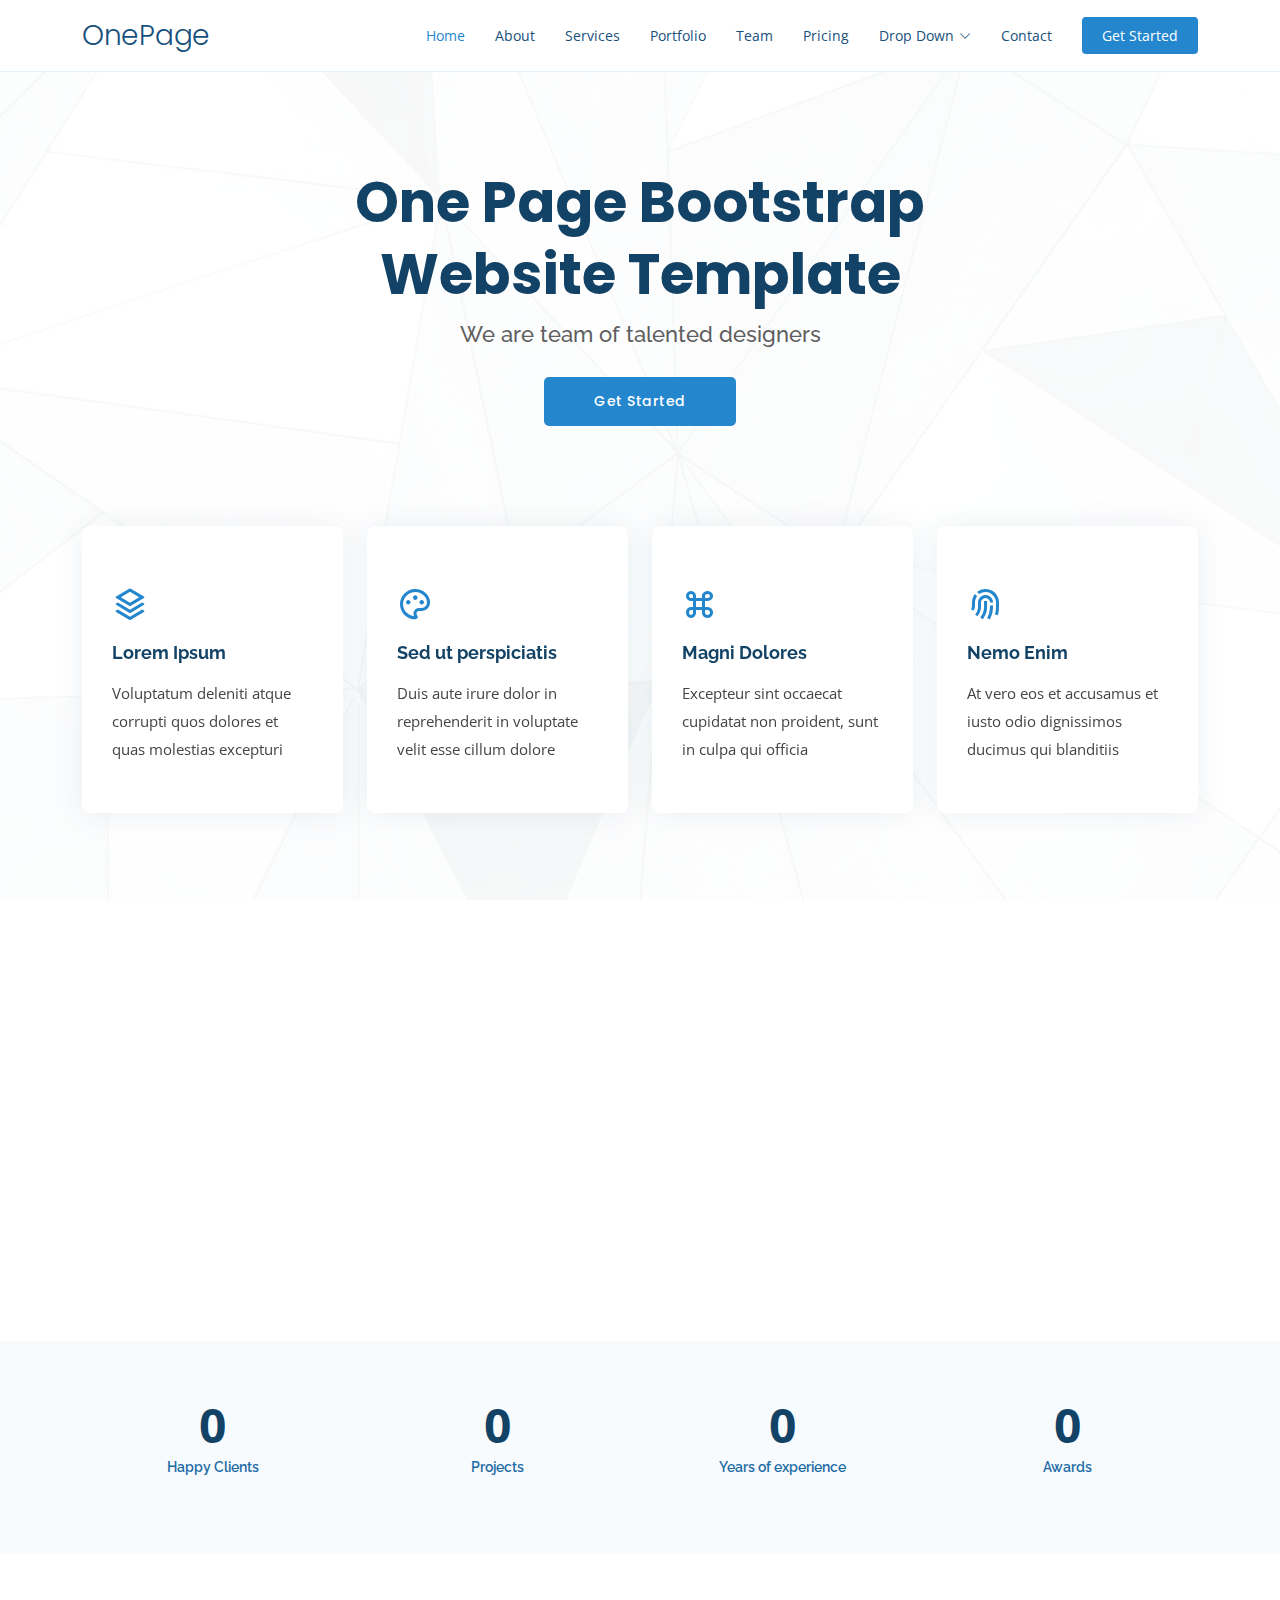
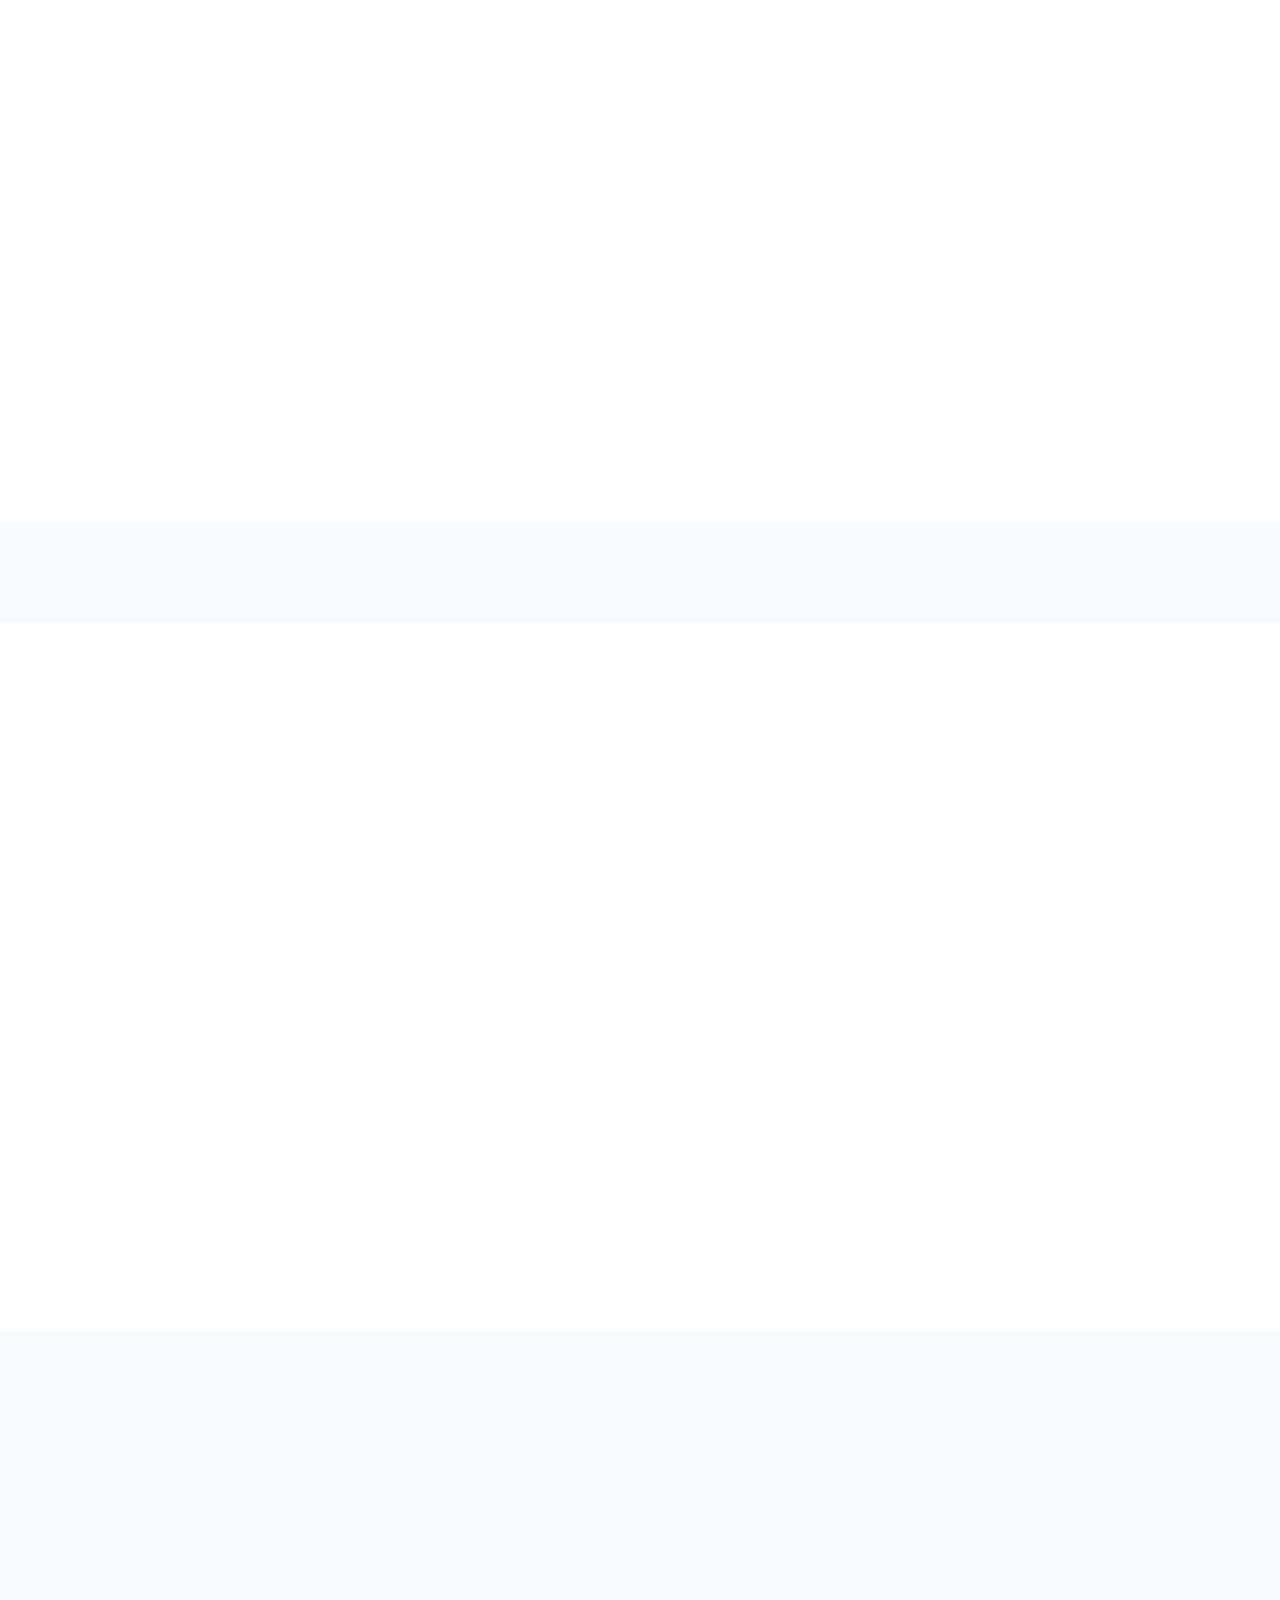
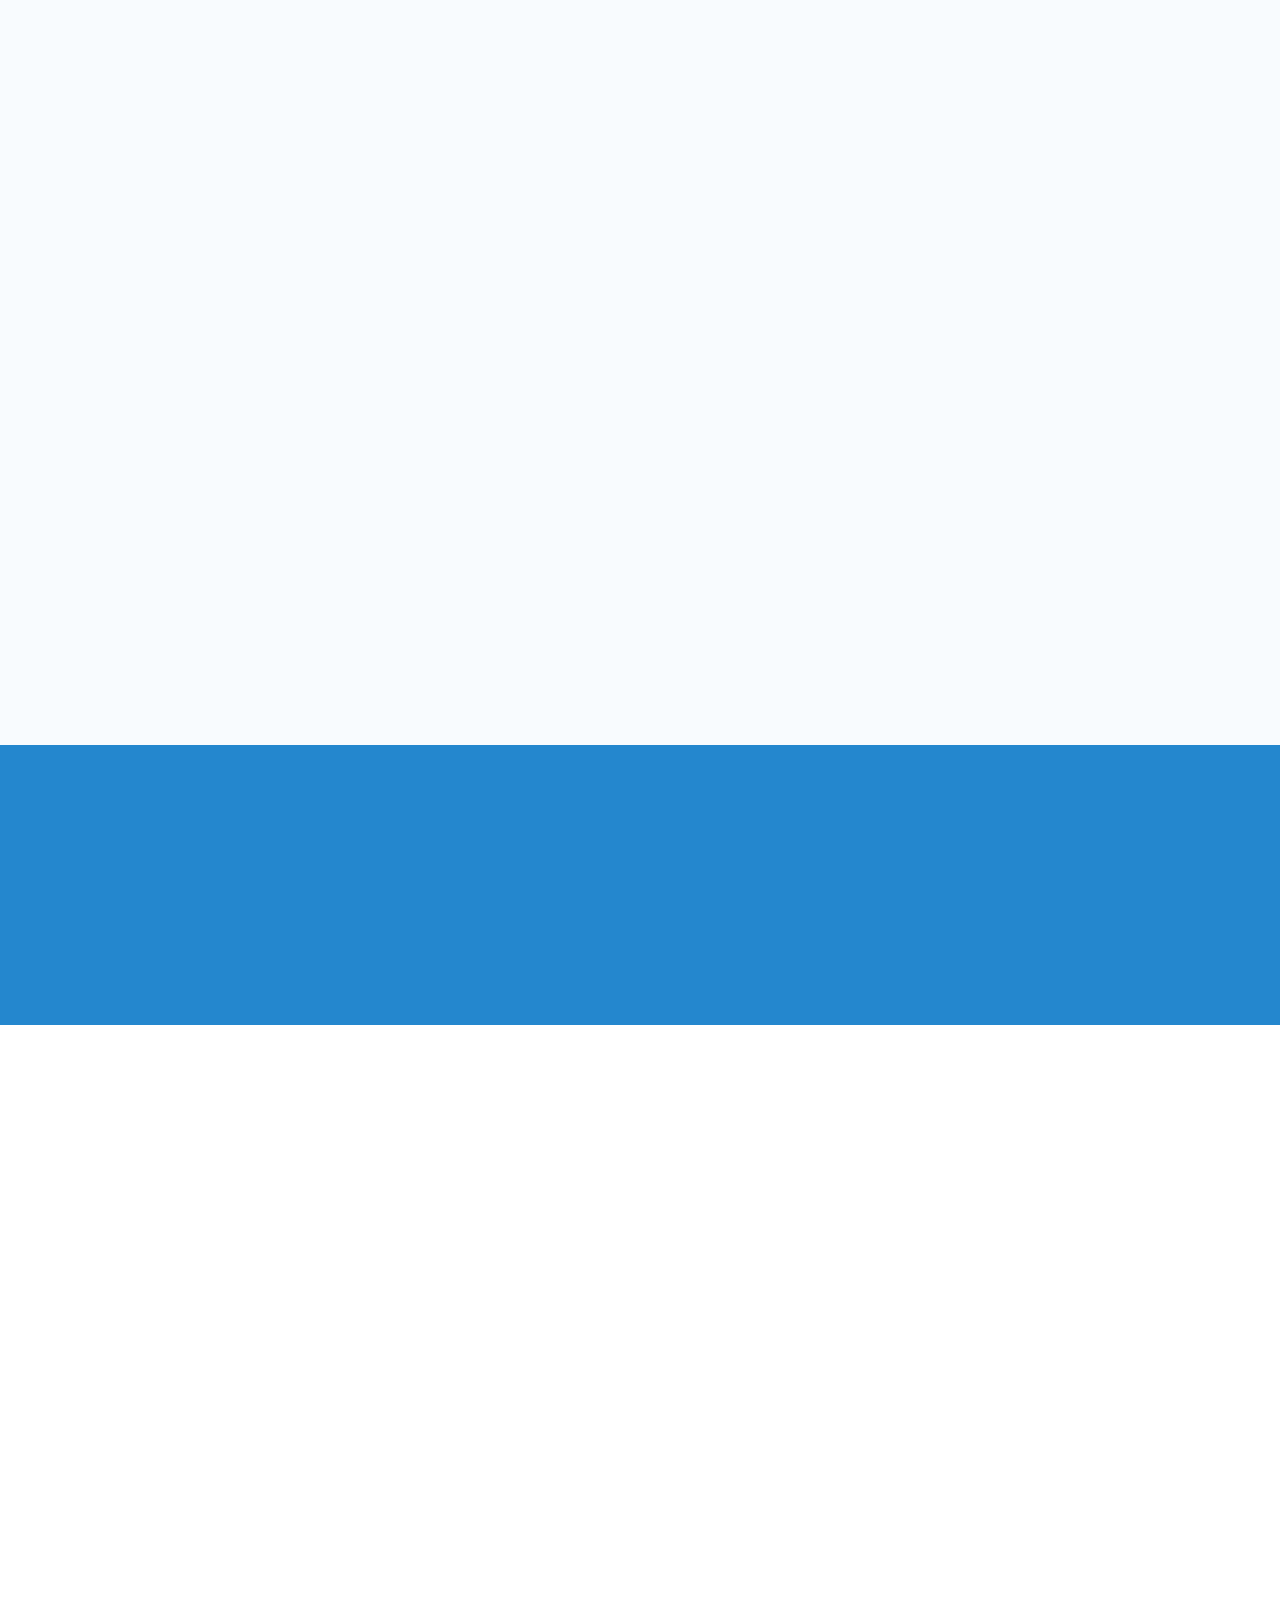
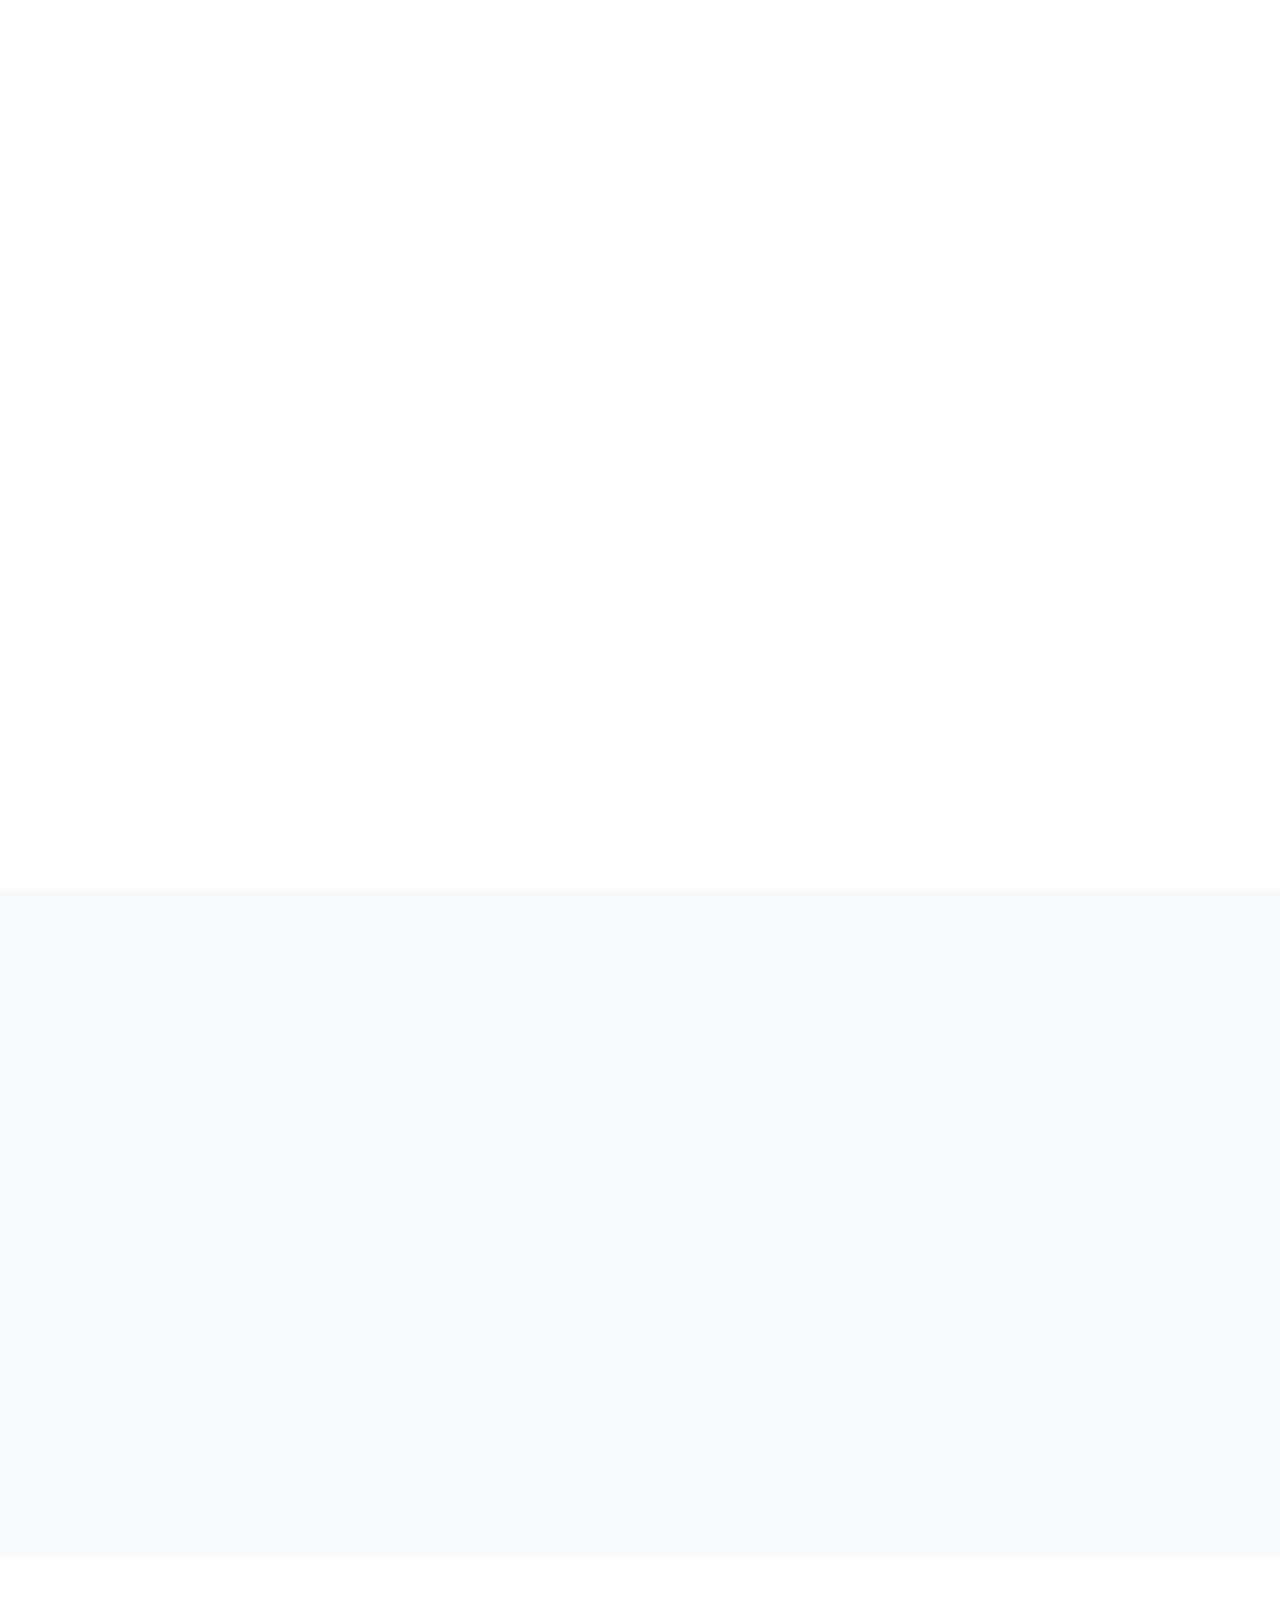
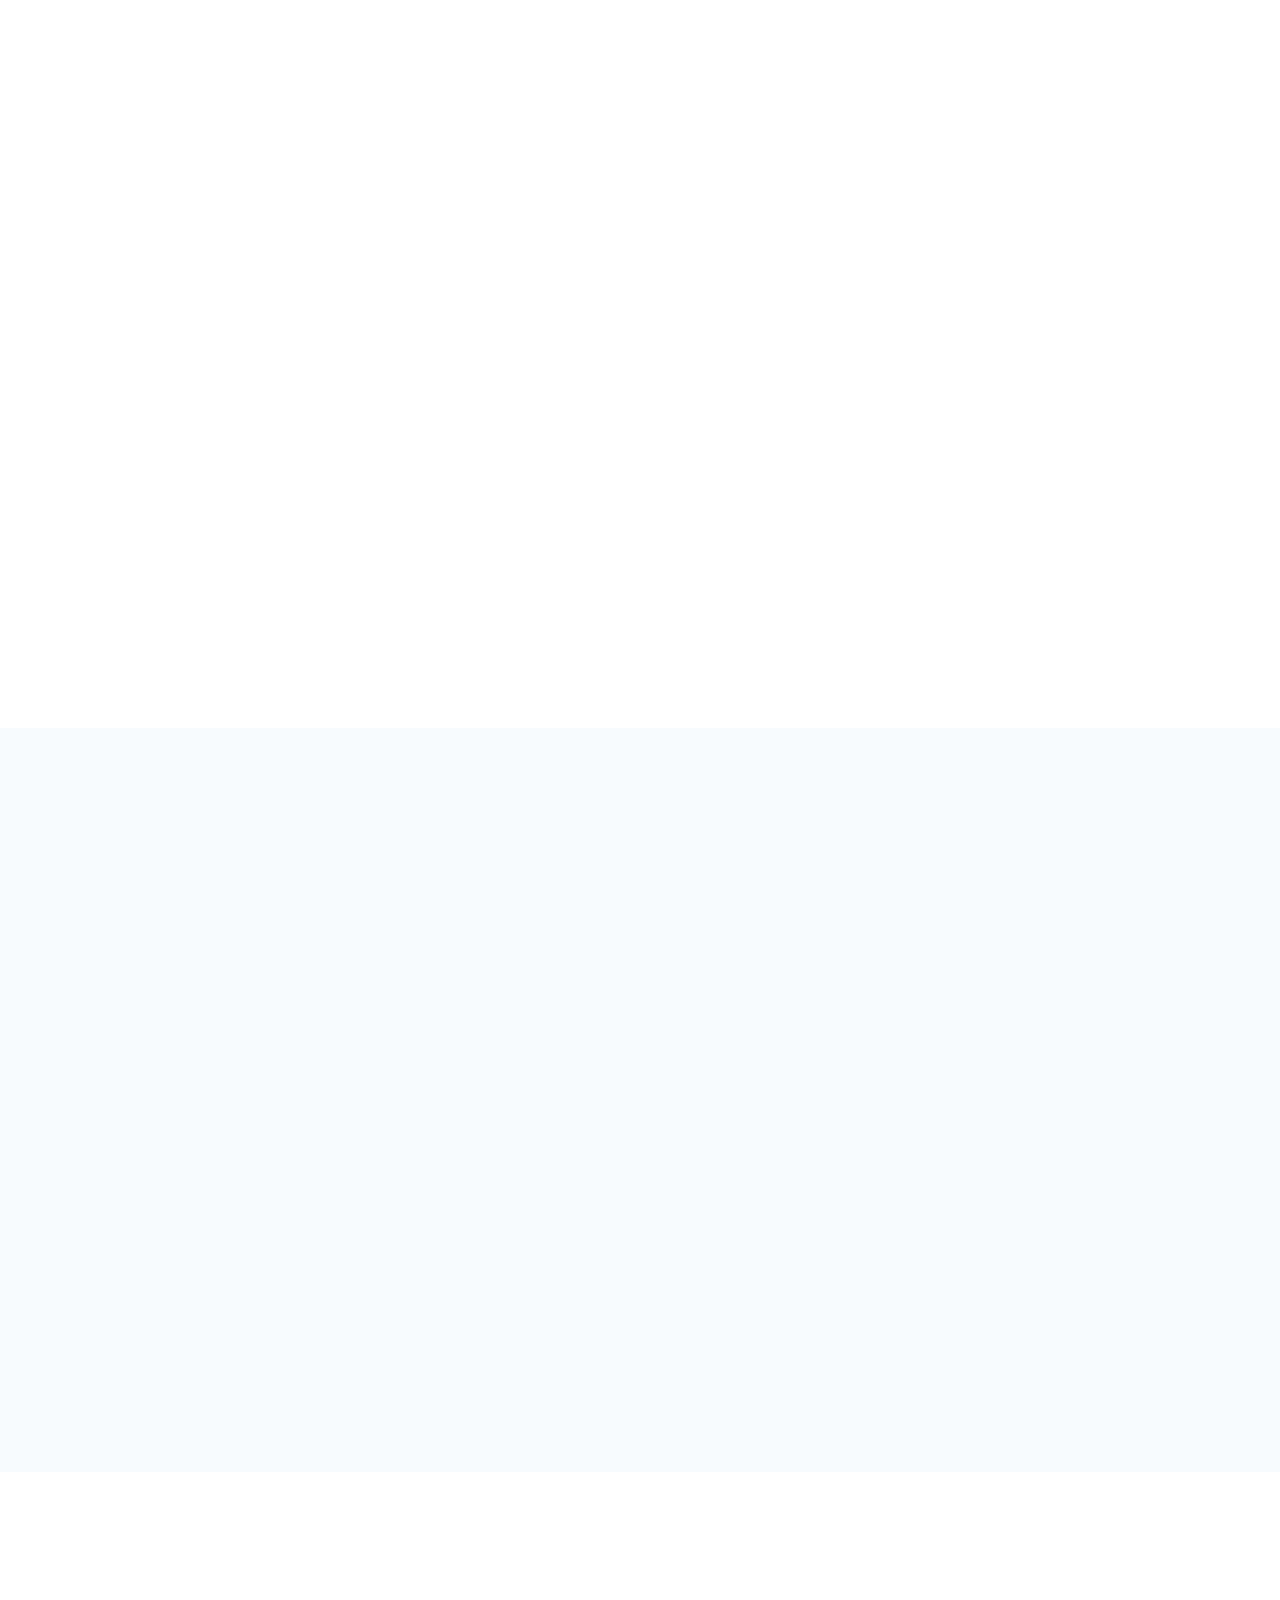
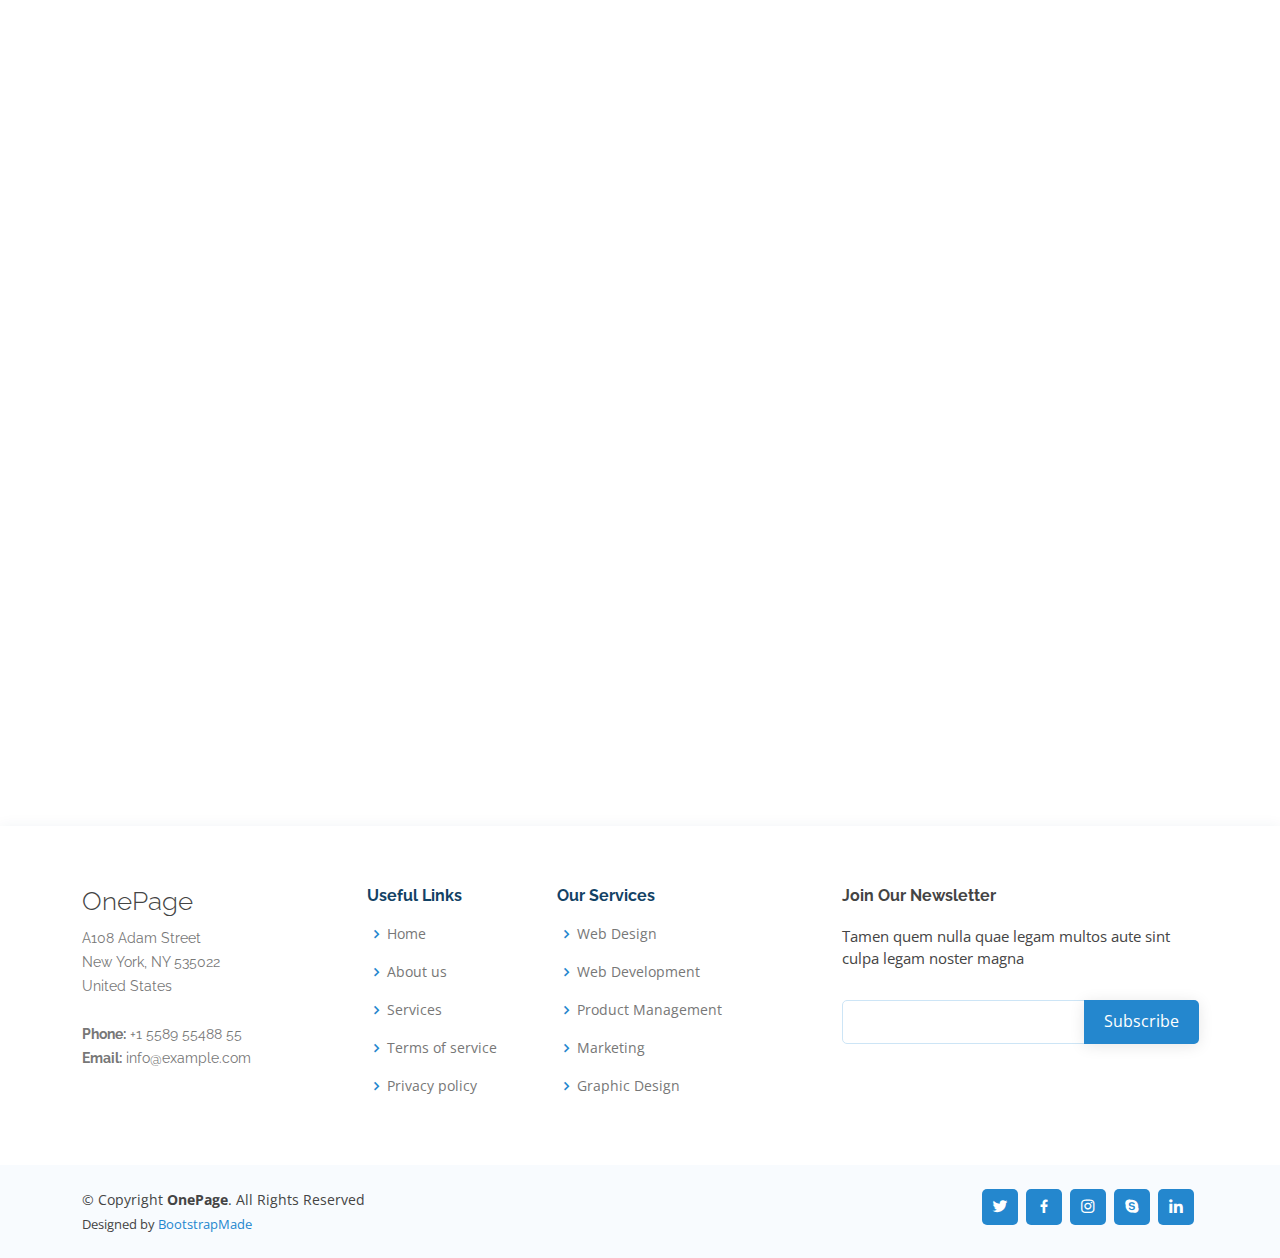
<file: index.html>
<!DOCTYPE html>
<html lang="en">

<head>
  <meta charset="utf-8">
  <meta content="width=device-width, initial-scale=1.0" name="viewport">

  <title>OnePage Bootstrap Template - Index</title>
  <meta content="" name="description">
  <meta content="" name="keywords">

  <!-- Favicons -->
  <link href="assets/img/favicon.png" rel="icon">
  <link href="assets/img/apple-touch-icon.png" rel="apple-touch-icon">

  <!-- Google Fonts -->
  <link href="https://fonts.googleapis.com/css?family=Open+Sans:300,300i,400,400i,600,600i,700,700i|Raleway:300,300i,400,400i,500,500i,600,600i,700,700i|Poppins:300,300i,400,400i,500,500i,600,600i,700,700i" rel="stylesheet">

  <!-- Vendor CSS Files -->
  <link href="assets/vendor/aos/aos.css" rel="stylesheet">
  <link href="assets/vendor/bootstrap/css/bootstrap.min.css" rel="stylesheet">
  <link href="assets/vendor/bootstrap-icons/bootstrap-icons.css" rel="stylesheet">
  <link href="assets/vendor/boxicons/css/boxicons.min.css" rel="stylesheet">
  <link href="assets/vendor/glightbox/css/glightbox.min.css" rel="stylesheet">
  <link href="assets/vendor/remixicon/remixicon.css" rel="stylesheet">
  <link href="assets/vendor/swiper/swiper-bundle.min.css" rel="stylesheet">

  <!-- Template Main CSS File -->
  <link href="assets/css/style.css" rel="stylesheet">

  <!-- =======================================================
  * Template Name: OnePage
  * Updated: Sep 18 2023 with Bootstrap v5.3.2
  * Template URL: https://bootstrapmade.com/onepage-multipurpose-bootstrap-template/
  * Author: BootstrapMade.com
  * License: https://bootstrapmade.com/license/
  ======================================================== -->
</head>

<body>

  <!-- ======= Header ======= -->
  <header id="header" class="fixed-top">
    <div class="container d-flex align-items-center justify-content-between">

      <h1 class="logo"><a href="index.html">OnePage</a></h1>
      <!-- Uncomment below if you prefer to use an image logo -->
      <!-- <a href="index.html" class="logo"><img src="assets/img/logo.png" alt="" class="img-fluid"></a>-->

      <nav id="navbar" class="navbar">
        <ul>
          <li><a class="nav-link scrollto active" href="#hero">Home</a></li>
          <li><a class="nav-link scrollto" href="#about">About</a></li>
          <li><a class="nav-link scrollto" href="#services">Services</a></li>
          <li><a class="nav-link scrollto o" href="#portfolio">Portfolio</a></li>
          <li><a class="nav-link scrollto" href="#team">Team</a></li>
          <li><a class="nav-link scrollto" href="#pricing">Pricing</a></li>
          <li class="dropdown"><a href="#"><span>Drop Down</span> <i class="bi bi-chevron-down"></i></a>
            <ul>
              <li><a href="#">Drop Down 1</a></li>
              <li class="dropdown"><a href="#"><span>Deep Drop Down</span> <i class="bi bi-chevron-right"></i></a>
                <ul>
                  <li><a href="#">Deep Drop Down 1</a></li>
                  <li><a href="#">Deep Drop Down 2</a></li>
                  <li><a href="#">Deep Drop Down 3</a></li>
                  <li><a href="#">Deep Drop Down 4</a></li>
                  <li><a href="#">Deep Drop Down 5</a></li>
                </ul>
              </li>
              <li><a href="#">Drop Down 2</a></li>
              <li><a href="#">Drop Down 3</a></li>
              <li><a href="#">Drop Down 4</a></li>
            </ul>
          </li>
          <li><a class="nav-link scrollto" href="#contact">Contact</a></li>
          <li><a class="getstarted scrollto" href="#about">Get Started</a></li>
        </ul>
        <i class="bi bi-list mobile-nav-toggle"></i>
      </nav><!-- .navbar -->

    </div>
  </header><!-- End Header -->

  <!-- ======= Hero Section ======= -->
  <section id="hero" class="d-flex align-items-center">
    <div class="container position-relative" data-aos="fade-up" data-aos-delay="100">
      <div class="row justify-content-center">
        <div class="col-xl-7 col-lg-9 text-center">
          <h1>One Page Bootstrap Website Template</h1>
          <h2>We are team of talented designers</h2>
        </div>
      </div>
      <div class="text-center">
        <a href="#about" class="btn-get-started scrollto">Get Started</a>
      </div>

      <div class="row icon-boxes">
        <div class="col-md-6 col-lg-3 d-flex align-items-stretch mb-5 mb-lg-0" data-aos="zoom-in" data-aos-delay="200">
          <div class="icon-box">
            <div class="icon"><i class="ri-stack-line"></i></div>
            <h4 class="title"><a href="">Lorem Ipsum</a></h4>
            <p class="description">Voluptatum deleniti atque corrupti quos dolores et quas molestias excepturi</p>
          </div>
        </div>

        <div class="col-md-6 col-lg-3 d-flex align-items-stretch mb-5 mb-lg-0" data-aos="zoom-in" data-aos-delay="300">
          <div class="icon-box">
            <div class="icon"><i class="ri-palette-line"></i></div>
            <h4 class="title"><a href="">Sed ut perspiciatis</a></h4>
            <p class="description">Duis aute irure dolor in reprehenderit in voluptate velit esse cillum dolore</p>
          </div>
        </div>

        <div class="col-md-6 col-lg-3 d-flex align-items-stretch mb-5 mb-lg-0" data-aos="zoom-in" data-aos-delay="400">
          <div class="icon-box">
            <div class="icon"><i class="ri-command-line"></i></div>
            <h4 class="title"><a href="">Magni Dolores</a></h4>
            <p class="description">Excepteur sint occaecat cupidatat non proident, sunt in culpa qui officia</p>
          </div>
        </div>

        <div class="col-md-6 col-lg-3 d-flex align-items-stretch mb-5 mb-lg-0" data-aos="zoom-in" data-aos-delay="500">
          <div class="icon-box">
            <div class="icon"><i class="ri-fingerprint-line"></i></div>
            <h4 class="title"><a href="">Nemo Enim</a></h4>
            <p class="description">At vero eos et accusamus et iusto odio dignissimos ducimus qui blanditiis</p>
          </div>
        </div>

      </div>
    </div>
  </section><!-- End Hero -->

  <main id="main">

    <!-- ======= About Section ======= -->
    <section id="about" class="about">
      <div class="container" data-aos="fade-up">

        <div class="section-title">
          <h2>About Us</h2>
          <p>Magnam dolores commodi suscipit. Necessitatibus eius consequatur ex aliquid fuga eum quidem. </p>
        </div>

        <div class="row content">
          <div class="col-lg-6">
            <p>
              Lorem ipsum dolor sit amet, consectetur adipiscing elit, sed do eiusmod tempor incididunt ut labore et dolore
              magna aliqua.
            </p>
            <ul>
              <li><i class="ri-check-double-line"></i> Ullamco laboris nisi ut aliquip ex ea commodo consequat</li>
              <li><i class="ri-check-double-line"></i> Duis aute irure dolor in reprehenderit in voluptate velit</li>
              <li><i class="ri-check-double-line"></i> Ullamco laboris nisi ut aliquip ex ea commodo consequat</li>
            </ul>
          </div>
          <div class="col-lg-6 pt-4 pt-lg-0">
            <p>
              Ullamco laboris nisi ut aliquip ex ea commodo consequat. Duis aute irure dolor in reprehenderit in voluptate
              velit esse cillum dolore eu fugiat nulla pariatur. Excepteur sint occaecat cupidatat non proident, sunt in
              culpa qui officia deserunt mollit anim id est laborum.
            </p>
            <a href="#" class="btn-learn-more">Learn More</a>
          </div>
        </div>

      </div>
    </section><!-- End About Section -->

    <!-- ======= Counts Section ======= -->
    <section id="counts" class="counts section-bg">
      <div class="container">

        <div class="row justify-content-end">

          <div class="col-lg-3 col-md-5 col-6 d-md-flex align-items-md-stretch">
            <div class="count-box">
              <span data-purecounter-start="0" data-purecounter-end="65" data-purecounter-duration="2" class="purecounter"></span>
              <p>Happy Clients</p>
            </div>
          </div>

          <div class="col-lg-3 col-md-5 col-6 d-md-flex align-items-md-stretch">
            <div class="count-box">
              <span data-purecounter-start="0" data-purecounter-end="85" data-purecounter-duration="2" class="purecounter"></span>
              <p>Projects</p>
            </div>
          </div>

          <div class="col-lg-3 col-md-5 col-6 d-md-flex align-items-md-stretch">
            <div class="count-box">
              <span data-purecounter-start="0" data-purecounter-end="30" data-purecounter-duration="2" class="purecounter"></span>
              <p>Years of experience</p>
            </div>
          </div>

          <div class="col-lg-3 col-md-5 col-6 d-md-flex align-items-md-stretch">
            <div class="count-box">
              <span data-purecounter-start="0" data-purecounter-end="20" data-purecounter-duration="2" class="purecounter"></span>
              <p>Awards</p>
            </div>
          </div>

        </div>

      </div>
    </section><!-- End Counts Section -->

    <!-- ======= About Video Section ======= -->
    <section id="about-video" class="about-video">
      <div class="container" data-aos="fade-up">

        <div class="row">

          <div class="col-lg-6 video-box align-self-baseline" data-aos="fade-right" data-aos-delay="100">
            <img src="assets/img/about-video.jpg" class="img-fluid" alt="">
            <a href="https://www.youtube.com/watch?v=jDDaplaOz7Q" class="glightbox play-btn mb-4" data-vbtype="video" data-autoplay="true"></a>
          </div>

          <div class="col-lg-6 pt-3 pt-lg-0 content" data-aos="fade-left" data-aos-delay="100">
            <h3>Voluptatem dignissimos provident quasi corporis voluptates sit assumenda.</h3>
            <p class="fst-italic">
              Lorem ipsum dolor sit amet, consectetur adipiscing elit, sed do eiusmod tempor incididunt ut labore et dolore
              magna aliqua.
            </p>
            <ul>
              <li><i class="bx bx-check-double"></i> Ullamco laboris nisi ut aliquip ex ea commodo consequat.</li>
              <li><i class="bx bx-check-double"></i> Duis aute irure dolor in reprehenderit in voluptate velit.</li>
              <li><i class="bx bx-check-double"></i> Voluptate repellendus pariatur reprehenderit corporis sint.</li>
              <li><i class="bx bx-check-double"></i> Ullamco laboris nisi ut aliquip ex ea commodo consequat. Duis aute irure dolor in reprehenderit in voluptate trideta storacalaperda mastiro dolore eu fugiat nulla pariatur.</li>
            </ul>
            <p>
              Ullamco laboris nisi ut aliquip ex ea commodo consequat. Duis aute irure dolor in reprehenderit in voluptate
              velit esse cillum dolore eu fugiat nulla pariatur. Excepteur sint occaecat cupidatat non proident, sunt in
              culpa qui officia deserunt mollit anim id est laborum
            </p>
          </div>

        </div>

      </div>
    </section><!-- End About Video Section -->

    <!-- ======= Clients Section ======= -->
    <section id="clients" class="clients section-bg">
      <div class="container">

        <div class="row">

          <div class="col-lg-2 col-md-4 col-6 d-flex align-items-center justify-content-center" data-aos="zoom-in">
            <img src="assets/img/clients/client-1.png" class="img-fluid" alt="">
          </div>

          <div class="col-lg-2 col-md-4 col-6 d-flex align-items-center justify-content-center" data-aos="zoom-in">
            <img src="assets/img/clients/client-2.png" class="img-fluid" alt="">
          </div>

          <div class="col-lg-2 col-md-4 col-6 d-flex align-items-center justify-content-center" data-aos="zoom-in">
            <img src="assets/img/clients/client-3.png" class="img-fluid" alt="">
          </div>

          <div class="col-lg-2 col-md-4 col-6 d-flex align-items-center justify-content-center" data-aos="zoom-in">
            <img src="assets/img/clients/client-4.png" class="img-fluid" alt="">
          </div>

          <div class="col-lg-2 col-md-4 col-6 d-flex align-items-center justify-content-center" data-aos="zoom-in">
            <img src="assets/img/clients/client-5.png" class="img-fluid" alt="">
          </div>

          <div class="col-lg-2 col-md-4 col-6 d-flex align-items-center justify-content-center" data-aos="zoom-in">
            <img src="assets/img/clients/client-6.png" class="img-fluid" alt="">
          </div>

        </div>

      </div>
    </section><!-- End Clients Section -->

    <!-- ======= Testimonials Section ======= -->
    <section id="testimonials" class="testimonials">
      <div class="container" data-aos="fade-up">

        <div class="section-title">
          <h2>Testimonials</h2>
          <p>Magnam dolores commodi suscipit. Necessitatibus eius consequatur ex aliquid fuga eum quidem. Sit sint consectetur velit. Quisquam quos quisquam cupiditate. Et nemo qui impedit suscipit alias ea. Quia fugiat sit in iste officiis commodi quidem hic quas.</p>
        </div>

        <div class="testimonials-slider swiper" data-aos="fade-up" data-aos-delay="100">
          <div class="swiper-wrapper">

            <div class="swiper-slide">
              <div class="testimonial-item">
                <p>
                  <i class="bx bxs-quote-alt-left quote-icon-left"></i>
                  Proin iaculis purus consequat sem cure digni ssim donec porttitora entum suscipit rhoncus. Accusantium quam, ultricies eget id, aliquam eget nibh et. Maecen aliquam, risus at semper.
                  <i class="bx bxs-quote-alt-right quote-icon-right"></i>
                </p>
                <img src="assets/img/testimonials/testimonials-1.jpg" class="testimonial-img" alt="">
                <h3>Saul Goodman</h3>
                <h4>Ceo &amp; Founder</h4>
              </div>
            </div><!-- End testimonial item -->

            <div class="swiper-slide">
              <div class="testimonial-item">
                <p>
                  <i class="bx bxs-quote-alt-left quote-icon-left"></i>
                  Export tempor illum tamen malis malis eram quae irure esse labore quem cillum quid cillum eram malis quorum velit fore eram velit sunt aliqua noster fugiat irure amet legam anim culpa.
                  <i class="bx bxs-quote-alt-right quote-icon-right"></i>
                </p>
                <img src="assets/img/testimonials/testimonials-2.jpg" class="testimonial-img" alt="">
                <h3>Sara Wilsson</h3>
                <h4>Designer</h4>
              </div>
            </div><!-- End testimonial item -->

            <div class="swiper-slide">
              <div class="testimonial-item">
                <p>
                  <i class="bx bxs-quote-alt-left quote-icon-left"></i>
                  Enim nisi quem export duis labore cillum quae magna enim sint quorum nulla quem veniam duis minim tempor labore quem eram duis noster aute amet eram fore quis sint minim.
                  <i class="bx bxs-quote-alt-right quote-icon-right"></i>
                </p>
                <img src="assets/img/testimonials/testimonials-3.jpg" class="testimonial-img" alt="">
                <h3>Jena Karlis</h3>
                <h4>Store Owner</h4>
              </div>
            </div><!-- End testimonial item -->

            <div class="swiper-slide">
              <div class="testimonial-item">
                <p>
                  <i class="bx bxs-quote-alt-left quote-icon-left"></i>
                  Fugiat enim eram quae cillum dolore dolor amet nulla culpa multos export minim fugiat minim velit minim dolor enim duis veniam ipsum anim magna sunt elit fore quem dolore labore illum veniam.
                  <i class="bx bxs-quote-alt-right quote-icon-right"></i>
                </p>
                <img src="assets/img/testimonials/testimonials-4.jpg" class="testimonial-img" alt="">
                <h3>Matt Brandon</h3>
                <h4>Freelancer</h4>
              </div>
            </div><!-- End testimonial item -->

            <div class="swiper-slide">
              <div class="testimonial-item">
                <p>
                  <i class="bx bxs-quote-alt-left quote-icon-left"></i>
                  Quis quorum aliqua sint quem legam fore sunt eram irure aliqua veniam tempor noster veniam enim culpa labore duis sunt culpa nulla illum cillum fugiat legam esse veniam culpa fore nisi cillum quid.
                  <i class="bx bxs-quote-alt-right quote-icon-right"></i>
                </p>
                <img src="assets/img/testimonials/testimonials-5.jpg" class="testimonial-img" alt="">
                <h3>John Larson</h3>
                <h4>Entrepreneur</h4>
              </div>
            </div><!-- End testimonial item -->

          </div>
          <div class="swiper-pagination"></div>
        </div>

      </div>
    </section><!-- End Testimonials Section -->

    <!-- ======= Services Section ======= -->
    <section id="services" class="services section-bg">
      <div class="container" data-aos="fade-up">

        <div class="section-title">
          <h2>Sevices</h2>
          <p>Magnam dolores commodi suscipit. Necessitatibus eius consequatur ex aliquid fuga eum quidem. Sit sint consectetur velit. Quisquam quos quisquam cupiditate. Et nemo qui impedit suscipit alias ea. Quia fugiat sit in iste officiis commodi quidem hic quas.</p>
        </div>

        <div class="row">
          <div class="col-lg-4 col-md-6 d-flex align-items-stretch" data-aos="zoom-in" data-aos-delay="100">
            <div class="icon-box iconbox-blue">
              <div class="icon">
                <svg width="100" height="100" viewBox="0 0 600 600" xmlns="http://www.w3.org/2000/svg">
                  <path stroke="none" stroke-width="0" fill="#f5f5f5" d="M300,521.0016835830174C376.1290562159157,517.8887921683347,466.0731472004068,529.7835943286574,510.70327084640275,468.03025145048787C554.3714126377745,407.6079735673963,508.03601936045806,328.9844924480964,491.2728898941984,256.3432110539036C474.5976632858925,184.082847569629,479.9380746630129,96.60480741107993,416.23090153303,58.64404602377083C348.86323505073057,18.502131276798302,261.93793281208167,40.57373210992963,193.5410806939664,78.93577620505333C130.42746243093433,114.334589627462,98.30271207620316,179.96522072025542,76.75703585869454,249.04625023123273C51.97151888228291,328.5150500222984,13.704378332031375,421.85034740162234,66.52175969318436,486.19268352777647C119.04800174914682,550.1803526380478,217.28368757567262,524.383925680826,300,521.0016835830174"></path>
                </svg>
                <i class="bx bxl-dribbble"></i>
              </div>
              <h4><a href="">Lorem Ipsum</a></h4>
              <p>Voluptatum deleniti atque corrupti quos dolores et quas molestias excepturi</p>
            </div>
          </div>

          <div class="col-lg-4 col-md-6 d-flex align-items-stretch mt-4 mt-md-0" data-aos="zoom-in" data-aos-delay="200">
            <div class="icon-box iconbox-orange ">
              <div class="icon">
                <svg width="100" height="100" viewBox="0 0 600 600" xmlns="http://www.w3.org/2000/svg">
                  <path stroke="none" stroke-width="0" fill="#f5f5f5" d="M300,582.0697525312426C382.5290701553225,586.8405444964366,449.9789794690241,525.3245884688669,502.5850820975895,461.55621195738473C556.606425686781,396.0723002908107,615.8543463187945,314.28637112970534,586.6730223649479,234.56875336149918C558.9533121215079,158.8439757836574,454.9685369536778,164.00468322053177,381.49747125262974,130.76875717737553C312.15926192815925,99.40240125094834,248.97055460311594,18.661163978235184,179.8680185752513,50.54337015887873C110.5421016452524,82.52863877960104,119.82277516462835,180.83849132639028,109.12597500060166,256.43424936330496C100.08760227029461,320.3096726198365,92.17705696193138,384.0621239912766,124.79988738764834,439.7174275375508C164.83382741302287,508.01625554203684,220.96474134820875,577.5009287672846,300,582.0697525312426"></path>
                </svg>
                <i class="bx bx-file"></i>
              </div>
              <h4><a href="">Sed Perspiciatis</a></h4>
              <p>Duis aute irure dolor in reprehenderit in voluptate velit esse cillum dolore</p>
            </div>
          </div>

          <div class="col-lg-4 col-md-6 d-flex align-items-stretch mt-4 mt-lg-0" data-aos="zoom-in" data-aos-delay="300">
            <div class="icon-box iconbox-pink">
              <div class="icon">
                <svg width="100" height="100" viewBox="0 0 600 600" xmlns="http://www.w3.org/2000/svg">
                  <path stroke="none" stroke-width="0" fill="#f5f5f5" d="M300,541.5067337569781C382.14930387511276,545.0595476570109,479.8736841581634,548.3450877840088,526.4010558755058,480.5488172755941C571.5218469581645,414.80211281144784,517.5187510058486,332.0715597781072,496.52539010469104,255.14436215662573C477.37192572678356,184.95920475031193,473.57363656557914,105.61284051026155,413.0603344069578,65.22779650032875C343.27470386102294,18.654635553484475,251.2091493199835,5.337323636656869,175.0934190732945,40.62881213300186C97.87086631185822,76.43348514350839,51.98124368387456,156.15599469081315,36.44837278890362,239.84606092416172C21.716077023791087,319.22268207091537,43.775223500013084,401.1760424656574,96.891909868211,461.97329694683043C147.22146801428983,519.5804099606455,223.5754009179313,538.201503339737,300,541.5067337569781"></path>
                </svg>
                <i class="bx bx-tachometer"></i>
              </div>
              <h4><a href="">Magni Dolores</a></h4>
              <p>Excepteur sint occaecat cupidatat non proident, sunt in culpa qui officia</p>
            </div>
          </div>

          <div class="col-lg-4 col-md-6 d-flex align-items-stretch mt-4" data-aos="zoom-in" data-aos-delay="100">
            <div class="icon-box iconbox-yellow">
              <div class="icon">
                <svg width="100" height="100" viewBox="0 0 600 600" xmlns="http://www.w3.org/2000/svg">
                  <path stroke="none" stroke-width="0" fill="#f5f5f5" d="M300,503.46388370962813C374.79870501325706,506.71871716319447,464.8034551963731,527.1746412648533,510.4981551193396,467.86667711651364C555.9287308511215,408.9015244558933,512.6030010748507,327.5744911775523,490.211057578863,256.5855673507754C471.097692560561,195.9906835881958,447.69079081568157,138.11976852964426,395.19560036434837,102.3242989838813C329.3053358748298,57.3949838291264,248.02791733380457,8.279543830951368,175.87071277845988,42.242879143198664C103.41431057327972,76.34704239035025,93.79494320519305,170.9812938413882,81.28167332365135,250.07896920659033C70.17666984294237,320.27484674793965,64.84698225790005,396.69656628748305,111.28512138212992,450.4950937839243C156.20124167950087,502.5303643271138,231.32542653798444,500.4755392045468,300,503.46388370962813"></path>
                </svg>
                <i class="bx bx-layer"></i>
              </div>
              <h4><a href="">Nemo Enim</a></h4>
              <p>At vero eos et accusamus et iusto odio dignissimos ducimus qui blanditiis</p>
            </div>
          </div>

          <div class="col-lg-4 col-md-6 d-flex align-items-stretch mt-4" data-aos="zoom-in" data-aos-delay="200">
            <div class="icon-box iconbox-red">
              <div class="icon">
                <svg width="100" height="100" viewBox="0 0 600 600" xmlns="http://www.w3.org/2000/svg">
                  <path stroke="none" stroke-width="0" fill="#f5f5f5" d="M300,532.3542879108572C369.38199826031484,532.3153073249985,429.10787420159085,491.63046689027357,474.5244479745417,439.17860296908856C522.8885846962883,383.3225815378663,569.1668002868075,314.3205725914397,550.7432151929288,242.7694973846089C532.6665558377875,172.5657663291529,456.2379748765914,142.6223662098291,390.3689995646985,112.34683881706744C326.66090330228417,83.06452184765237,258.84405631176094,53.51806209861945,193.32584062364296,78.48882559362697C121.61183558270385,105.82097193414197,62.805066853699245,167.19869350419734,48.57481801355237,242.6138429142374C34.843463184063346,315.3850353017275,76.69343916112496,383.4422959591041,125.22947124332185,439.3748458443577C170.7312796277747,491.8107796887764,230.57421082200815,532.3932930995766,300,532.3542879108572"></path>
                </svg>
                <i class="bx bx-slideshow"></i>
              </div>
              <h4><a href="">Dele Cardo</a></h4>
              <p>Quis consequatur saepe eligendi voluptatem consequatur dolor consequuntur</p>
            </div>
          </div>

          <div class="col-lg-4 col-md-6 d-flex align-items-stretch mt-4" data-aos="zoom-in" data-aos-delay="300">
            <div class="icon-box iconbox-teal">
              <div class="icon">
                <svg width="100" height="100" viewBox="0 0 600 600" xmlns="http://www.w3.org/2000/svg">
                  <path stroke="none" stroke-width="0" fill="#f5f5f5" d="M300,566.797414625762C385.7384707136149,576.1784315230908,478.7894351017131,552.8928747891023,531.9192734346935,484.94944893311C584.6109503024035,417.5663521118492,582.489472248146,322.67544863468447,553.9536738515405,242.03673114598146C529.1557734026468,171.96086150256528,465.24506316201064,127.66468636344209,395.9583748389544,100.7403814666027C334.2173773831606,76.7482773500951,269.4350130405921,84.62216499799875,207.1952322260088,107.2889140133804C132.92018162631612,134.33871894543012,41.79353780512637,160.00259165414826,22.644507872594943,236.69541883565114C3.319112789854554,314.0945973066697,72.72355303640163,379.243833228382,124.04198916343866,440.3218312028393C172.9286146004772,498.5055451809895,224.45579914871206,558.5317968840102,300,566.797414625762"></path>
                </svg>
                <i class="bx bx-arch"></i>
              </div>
              <h4><a href="">Divera Don</a></h4>
              <p>Modi nostrum vel laborum. Porro fugit error sit minus sapiente sit aspernatur</p>
            </div>
          </div>

        </div>

      </div>
    </section><!-- End Sevices Section -->

    <!-- ======= Cta Section ======= -->
    <section id="cta" class="cta">
      <div class="container" data-aos="zoom-in">
        <div class="text-center">
          <h3>Call To Action</h3>
          <p> Duis aute irure dolor in reprehenderit in voluptate velit esse cillum dolore eu fugiat nulla pariatur. Excepteur sint occaecat cupidatat non proident, sunt in culpa qui officia deserunt mollit anim id est laborum.</p>
          <a class="cta-btn" href="#">Call To Action</a>
        </div>
      </div>
    </section><!-- End Cta Section -->

    <!-- ======= Portfolio Section ======= -->
    <section id="portfolio" class="portfolio">
      <div class="container" data-aos="fade-up">

        <div class="section-title">
          <h2>Portfolio</h2>
          <p>Magnam dolores commodi suscipit. Necessitatibus eius consequatur ex aliquid fuga eum quidem. Sit sint consectetur velit. Quisquam quos quisquam cupiditate. Et nemo qui impedit suscipit alias ea. Quia fugiat sit in iste officiis commodi quidem hic quas.</p>
        </div>

        <div class="row" data-aos="fade-up" data-aos-delay="150">
          <div class="col-lg-12 d-flex justify-content-center">
            <ul id="portfolio-flters">
              <li data-filter="*" class="filter-active">All</li>
              <li data-filter=".filter-app">App</li>
              <li data-filter=".filter-card">Card</li>
              <li data-filter=".filter-web">Web</li>
            </ul>
          </div>
        </div>

        <div class="row portfolio-container" data-aos="fade-up" data-aos-delay="300">

          <div class="col-lg-4 col-md-6 portfolio-item filter-app">
            <div class="portfolio-wrap">
              <img src="assets/img/portfolio/portfolio-1.jpg" class="img-fluid" alt="">
              <div class="portfolio-info">
                <h4>App 1</h4>
                <p>App</p>
                <div class="portfolio-links">
                  <a href="assets/img/portfolio/portfolio-1.jpg" data-gallery="portfolioGallery" class="portfolio-lightbox" title="App 1"><i class="bx bx-plus"></i></a>
                  <a href="portfolio-details.html" title="More Details"><i class="bx bx-link"></i></a>
                </div>
              </div>
            </div>
          </div>

          <div class="col-lg-4 col-md-6 portfolio-item filter-web">
            <div class="portfolio-wrap">
              <img src="assets/img/portfolio/portfolio-2.jpg" class="img-fluid" alt="">
              <div class="portfolio-info">
                <h4>Web 3</h4>
                <p>Web</p>
                <div class="portfolio-links">
                  <a href="assets/img/portfolio/portfolio-2.jpg" data-gallery="portfolioGallery" class="portfolio-lightbox" title="Web 3"><i class="bx bx-plus"></i></a>
                  <a href="portfolio-details.html" title="More Details"><i class="bx bx-link"></i></a>
                </div>
              </div>
            </div>
          </div>

          <div class="col-lg-4 col-md-6 portfolio-item filter-app">
            <div class="portfolio-wrap">
              <img src="assets/img/portfolio/portfolio-3.jpg" class="img-fluid" alt="">
              <div class="portfolio-info">
                <h4>App 2</h4>
                <p>App</p>
                <div class="portfolio-links">
                  <a href="assets/img/portfolio/portfolio-3.jpg" data-gallery="portfolioGallery" class="portfolio-lightbox" title="App 2"><i class="bx bx-plus"></i></a>
                  <a href="portfolio-details.html" title="More Details"><i class="bx bx-link"></i></a>
                </div>
              </div>
            </div>
          </div>

          <div class="col-lg-4 col-md-6 portfolio-item filter-card">
            <div class="portfolio-wrap">
              <img src="assets/img/portfolio/portfolio-4.jpg" class="img-fluid" alt="">
              <div class="portfolio-info">
                <h4>Card 2</h4>
                <p>Card</p>
                <div class="portfolio-links">
                  <a href="assets/img/portfolio/portfolio-4.jpg" data-gallery="portfolioGallery" class="portfolio-lightbox" title="Card 2"><i class="bx bx-plus"></i></a>
                  <a href="portfolio-details.html" title="More Details"><i class="bx bx-link"></i></a>
                </div>
              </div>
            </div>
          </div>

          <div class="col-lg-4 col-md-6 portfolio-item filter-web">
            <div class="portfolio-wrap">
              <img src="assets/img/portfolio/portfolio-5.jpg" class="img-fluid" alt="">
              <div class="portfolio-info">
                <h4>Web 2</h4>
                <p>Web</p>
                <div class="portfolio-links">
                  <a href="assets/img/portfolio/portfolio-5.jpg" data-gallery="portfolioGallery" class="portfolio-lightbox" title="Web 2"><i class="bx bx-plus"></i></a>
                  <a href="portfolio-details.html" title="More Details"><i class="bx bx-link"></i></a>
                </div>
              </div>
            </div>
          </div>

          <div class="col-lg-4 col-md-6 portfolio-item filter-app">
            <div class="portfolio-wrap">
              <img src="assets/img/portfolio/portfolio-6.jpg" class="img-fluid" alt="">
              <div class="portfolio-info">
                <h4>App 3</h4>
                <p>App</p>
                <div class="portfolio-links">
                  <a href="assets/img/portfolio/portfolio-6.jpg" data-gallery="portfolioGallery" class="portfolio-lightbox" title="App 3"><i class="bx bx-plus"></i></a>
                  <a href="portfolio-details.html" title="More Details"><i class="bx bx-link"></i></a>
                </div>
              </div>
            </div>
          </div>

          <div class="col-lg-4 col-md-6 portfolio-item filter-card">
            <div class="portfolio-wrap">
              <img src="assets/img/portfolio/portfolio-7.jpg" class="img-fluid" alt="">
              <div class="portfolio-info">
                <h4>Card 1</h4>
                <p>Card</p>
                <div class="portfolio-links">
                  <a href="assets/img/portfolio/portfolio-7.jpg" data-gallery="portfolioGallery" class="portfolio-lightbox" title="Card 1"><i class="bx bx-plus"></i></a>
                  <a href="portfolio-details.html" title="More Details"><i class="bx bx-link"></i></a>
                </div>
              </div>
            </div>
          </div>

          <div class="col-lg-4 col-md-6 portfolio-item filter-card">
            <div class="portfolio-wrap">
              <img src="assets/img/portfolio/portfolio-8.jpg" class="img-fluid" alt="">
              <div class="portfolio-info">
                <h4>Card 3</h4>
                <p>Card</p>
                <div class="portfolio-links">
                  <a href="assets/img/portfolio/portfolio-8.jpg" data-gallery="portfolioGallery" class="portfolio-lightbox" title="Card 3"><i class="bx bx-plus"></i></a>
                  <a href="portfolio-details.html" title="More Details"><i class="bx bx-link"></i></a>
                </div>
              </div>
            </div>
          </div>

          <div class="col-lg-4 col-md-6 portfolio-item filter-web">
            <div class="portfolio-wrap">
              <img src="assets/img/portfolio/portfolio-9.jpg" class="img-fluid" alt="">
              <div class="portfolio-info">
                <h4>Web 3</h4>
                <p>Web</p>
                <div class="portfolio-links">
                  <a href="assets/img/portfolio/portfolio-9.jpg" data-gallery="portfolioGallery" class="portfolio-lightbox" title="Web 3"><i class="bx bx-plus"></i></a>
                  <a href="portfolio-details.html" title="More Details"><i class="bx bx-link"></i></a>
                </div>
              </div>
            </div>
          </div>

        </div>

      </div>
    </section><!-- End Portfolio Section -->

    <!-- ======= Team Section ======= -->
    <section id="team" class="team section-bg">
      <div class="container" data-aos="fade-up">

        <div class="section-title">
          <h2>Team</h2>
          <p>Magnam dolores commodi suscipit. Necessitatibus eius consequatur ex aliquid fuga eum quidem. Sit sint consectetur velit. Quisquam quos quisquam cupiditate. Et nemo qui impedit suscipit alias ea. Quia fugiat sit in iste officiis commodi quidem hic quas.</p>
        </div>

        <div class="row">

          <div class="col-lg-3 col-md-6 d-flex align-items-stretch" data-aos="fade-up" data-aos-delay="100">
            <div class="member">
              <div class="member-img">
                <img src="assets/img/team/team-1.jpg" class="img-fluid" alt="">
                <div class="social">
                  <a href=""><i class="bi bi-twitter"></i></a>
                  <a href=""><i class="bi bi-facebook"></i></a>
                  <a href=""><i class="bi bi-instagram"></i></a>
                  <a href=""><i class="bi bi-linkedin"></i></a>
                </div>
              </div>
              <div class="member-info">
                <h4>Walter White</h4>
                <span>Chief Executive Officer</span>
              </div>
            </div>
          </div>

          <div class="col-lg-3 col-md-6 d-flex align-items-stretch" data-aos="fade-up" data-aos-delay="200">
            <div class="member">
              <div class="member-img">
                <img src="assets/img/team/team-2.jpg" class="img-fluid" alt="">
                <div class="social">
                  <a href=""><i class="bi bi-twitter"></i></a>
                  <a href=""><i class="bi bi-facebook"></i></a>
                  <a href=""><i class="bi bi-instagram"></i></a>
                  <a href=""><i class="bi bi-linkedin"></i></a>
                </div>
              </div>
              <div class="member-info">
                <h4>Sarah Jhonson</h4>
                <span>Product Manager</span>
              </div>
            </div>
          </div>

          <div class="col-lg-3 col-md-6 d-flex align-items-stretch" data-aos="fade-up" data-aos-delay="300">
            <div class="member">
              <div class="member-img">
                <img src="assets/img/team/team-3.jpg" class="img-fluid" alt="">
                <div class="social">
                  <a href=""><i class="bi bi-twitter"></i></a>
                  <a href=""><i class="bi bi-facebook"></i></a>
                  <a href=""><i class="bi bi-instagram"></i></a>
                  <a href=""><i class="bi bi-linkedin"></i></a>
                </div>
              </div>
              <div class="member-info">
                <h4>William Anderson</h4>
                <span>CTO</span>
              </div>
            </div>
          </div>

          <div class="col-lg-3 col-md-6 d-flex align-items-stretch" data-aos="fade-up" data-aos-delay="400">
            <div class="member">
              <div class="member-img">
                <img src="assets/img/team/team-4.jpg" class="img-fluid" alt="">
                <div class="social">
                  <a href=""><i class="bi bi-twitter"></i></a>
                  <a href=""><i class="bi bi-facebook"></i></a>
                  <a href=""><i class="bi bi-instagram"></i></a>
                  <a href=""><i class="bi bi-linkedin"></i></a>
                </div>
              </div>
              <div class="member-info">
                <h4>Amanda Jepson</h4>
                <span>Accountant</span>
              </div>
            </div>
          </div>

        </div>

      </div>
    </section><!-- End Team Section -->

    <!-- ======= Pricing Section ======= -->
    <section id="pricing" class="pricing">
      <div class="container" data-aos="fade-up">

        <div class="section-title">
          <h2>Pricing</h2>
          <p>Magnam dolores commodi suscipit. Necessitatibus eius consequatur ex aliquid fuga eum quidem. Sit sint consectetur velit. Quisquam quos quisquam cupiditate. Et nemo qui impedit suscipit alias ea. Quia fugiat sit in iste officiis commodi quidem hic quas.</p>
        </div>

        <div class="row">

          <div class="col-lg-4 col-md-6" data-aos="zoom-im" data-aos-delay="100">
            <div class="box">
              <h3>Free</h3>
              <h4><sup>$</sup>0<span> / month</span></h4>
              <ul>
                <li>Aida dere</li>
                <li>Nec feugiat nisl</li>
                <li>Nulla at volutpat dola</li>
                <li class="na">Pharetra massa</li>
                <li class="na">Massa ultricies mi</li>
              </ul>
              <div class="btn-wrap">
                <a href="#" class="btn-buy">Buy Now</a>
              </div>
            </div>
          </div>

          <div class="col-lg-4 col-md-6 mt-4 mt-md-0" data-aos="zoom-in" data-aos-delay="100">
            <div class="box featured">
              <h3>Business</h3>
              <h4><sup>$</sup>19<span> / month</span></h4>
              <ul>
                <li>Aida dere</li>
                <li>Nec feugiat nisl</li>
                <li>Nulla at volutpat dola</li>
                <li>Pharetra massa</li>
                <li class="na">Massa ultricies mi</li>
              </ul>
              <div class="btn-wrap">
                <a href="#" class="btn-buy">Buy Now</a>
              </div>
            </div>
          </div>

          <div class="col-lg-4 col-md-6 mt-4 mt-lg-0" data-aos="zoom-in" data-aos-delay="100">
            <div class="box">
              <h3>Developer</h3>
              <h4><sup>$</sup>29<span> / month</span></h4>
              <ul>
                <li>Aida dere</li>
                <li>Nec feugiat nisl</li>
                <li>Nulla at volutpat dola</li>
                <li>Pharetra massa</li>
                <li>Massa ultricies mi</li>
              </ul>
              <div class="btn-wrap">
                <a href="#" class="btn-buy">Buy Now</a>
              </div>
            </div>
          </div>

        </div>

      </div>
    </section><!-- End Pricing Section -->

    <!-- ======= Frequently Asked Questions Section ======= -->
    <section id="faq" class="faq section-bg">
      <div class="container" data-aos="fade-up">

        <div class="section-title">
          <h2>Frequently Asked Questions</h2>
          <p>Magnam dolores commodi suscipit. Necessitatibus eius consequatur ex aliquid fuga eum quidem. Sit sint consectetur velit. Quisquam quos quisquam cupiditate. Et nemo qui impedit suscipit alias ea. Quia fugiat sit in iste officiis commodi quidem hic quas.</p>
        </div>

        <div class="faq-list">
          <ul>
            <li data-aos="fade-up">
              <i class="bx bx-help-circle icon-help"></i> <a data-bs-toggle="collapse" class="collapse" data-bs-target="#faq-list-1">Non consectetur a erat nam at lectus urna duis? <i class="bx bx-chevron-down icon-show"></i><i class="bx bx-chevron-up icon-close"></i></a>
              <div id="faq-list-1" class="collapse show" data-bs-parent=".faq-list">
                <p>
                  Feugiat pretium nibh ipsum consequat. Tempus iaculis urna id volutpat lacus laoreet non curabitur gravida. Venenatis lectus magna fringilla urna porttitor rhoncus dolor purus non.
                </p>
              </div>
            </li>

            <li data-aos="fade-up" data-aos-delay="100">
              <i class="bx bx-help-circle icon-help"></i> <a data-bs-toggle="collapse" data-bs-target="#faq-list-2" class="collapsed">Feugiat scelerisque varius morbi enim nunc? <i class="bx bx-chevron-down icon-show"></i><i class="bx bx-chevron-up icon-close"></i></a>
              <div id="faq-list-2" class="collapse" data-bs-parent=".faq-list">
                <p>
                  Dolor sit amet consectetur adipiscing elit pellentesque habitant morbi. Id interdum velit laoreet id donec ultrices. Fringilla phasellus faucibus scelerisque eleifend donec pretium. Est pellentesque elit ullamcorper dignissim. Mauris ultrices eros in cursus turpis massa tincidunt dui.
                </p>
              </div>
            </li>

            <li data-aos="fade-up" data-aos-delay="200">
              <i class="bx bx-help-circle icon-help"></i> <a data-bs-toggle="collapse" data-bs-target="#faq-list-3" class="collapsed">Dolor sit amet consectetur adipiscing elit? <i class="bx bx-chevron-down icon-show"></i><i class="bx bx-chevron-up icon-close"></i></a>
              <div id="faq-list-3" class="collapse" data-bs-parent=".faq-list">
                <p>
                  Eleifend mi in nulla posuere sollicitudin aliquam ultrices sagittis orci. Faucibus pulvinar elementum integer enim. Sem nulla pharetra diam sit amet nisl suscipit. Rutrum tellus pellentesque eu tincidunt. Lectus urna duis convallis convallis tellus. Urna molestie at elementum eu facilisis sed odio morbi quis
                </p>
              </div>
            </li>

            <li data-aos="fade-up" data-aos-delay="300">
              <i class="bx bx-help-circle icon-help"></i> <a data-bs-toggle="collapse" data-bs-target="#faq-list-4" class="collapsed">Tempus quam pellentesque nec nam aliquam sem et tortor consequat? <i class="bx bx-chevron-down icon-show"></i><i class="bx bx-chevron-up icon-close"></i></a>
              <div id="faq-list-4" class="collapse" data-bs-parent=".faq-list">
                <p>
                  Molestie a iaculis at erat pellentesque adipiscing commodo. Dignissim suspendisse in est ante in. Nunc vel risus commodo viverra maecenas accumsan. Sit amet nisl suscipit adipiscing bibendum est. Purus gravida quis blandit turpis cursus in.
                </p>
              </div>
            </li>

            <li data-aos="fade-up" data-aos-delay="400">
              <i class="bx bx-help-circle icon-help"></i> <a data-bs-toggle="collapse" data-bs-target="#faq-list-5" class="collapsed">Tortor vitae purus faucibus ornare. Varius vel pharetra vel turpis nunc eget lorem dolor? <i class="bx bx-chevron-down icon-show"></i><i class="bx bx-chevron-up icon-close"></i></a>
              <div id="faq-list-5" class="collapse" data-bs-parent=".faq-list">
                <p>
                  Laoreet sit amet cursus sit amet dictum sit amet justo. Mauris vitae ultricies leo integer malesuada nunc vel. Tincidunt eget nullam non nisi est sit amet. Turpis nunc eget lorem dolor sed. Ut venenatis tellus in metus vulputate eu scelerisque.
                </p>
              </div>
            </li>

          </ul>
        </div>

      </div>
    </section><!-- End Frequently Asked Questions Section -->

    <!-- ======= Contact Section ======= -->
    <section id="contact" class="contact">
      <div class="container" data-aos="fade-up">

        <div class="section-title">
          <h2>Contact</h2>
          <p>Magnam dolores commodi suscipit. Necessitatibus eius consequatur ex aliquid fuga eum quidem. Sit sint consectetur velit. Quisquam quos quisquam cupiditate. Et nemo qui impedit suscipit alias ea. Quia fugiat sit in iste officiis commodi quidem hic quas.</p>
        </div>

        <div>
          <iframe style="border:0; width: 100%; height: 270px;" src="https://www.google.com/maps/embed?pb=!1m14!1m8!1m3!1d12097.433213460943!2d-74.0062269!3d40.7101282!3m2!1i1024!2i768!4f13.1!3m3!1m2!1s0x0%3A0xb89d1fe6bc499443!2sDowntown+Conference+Center!5e0!3m2!1smk!2sbg!4v1539943755621" frameborder="0" allowfullscreen></iframe>
        </div>

        <div class="row mt-5">

          <div class="col-lg-4">
            <div class="info">
              <div class="address">
                <i class="bi bi-geo-alt"></i>
                <h4>Location:</h4>
                <p>A108 Adam Street, New York, NY 535022</p>
              </div>

              <div class="email">
                <i class="bi bi-envelope"></i>
                <h4>Email:</h4>
                <p>info@example.com</p>
              </div>

              <div class="phone">
                <i class="bi bi-phone"></i>
                <h4>Call:</h4>
                <p>+1 5589 55488 55s</p>
              </div>

            </div>

          </div>

          <div class="col-lg-8 mt-5 mt-lg-0">

            <form action="forms/contact.php" method="post" role="form" class="php-email-form">
              <div class="row gy-2 gx-md-3">
                <div class="col-md-6 form-group">
                  <input type="text" name="name" class="form-control" id="name" placeholder="Your Name" required>
                </div>
                <div class="col-md-6 form-group">
                  <input type="email" class="form-control" name="email" id="email" placeholder="Your Email" required>
                </div>
                <div class="form-group col-12">
                  <input type="text" class="form-control" name="subject" id="subject" placeholder="Subject" required>
                </div>
                <div class="form-group col-12">
                  <textarea class="form-control" name="message" rows="5" placeholder="Message" required></textarea>
                </div>
                <div class="my-3 col-12">
                  <div class="loading">Loading</div>
                  <div class="error-message"></div>
                  <div class="sent-message">Your message has been sent. Thank you!</div>
                </div>
                <div class="text-center col-12"><button type="submit">Send Message</button></div>
              </div>
            </form>

          </div>

        </div>

      </div>
    </section><!-- End Contact Section -->

  </main><!-- End #main -->

  <!-- ======= Footer ======= -->
  <footer id="footer">

    <div class="footer-top">
      <div class="container">
        <div class="row">

          <div class="col-lg-3 col-md-6 footer-contact">
            <h3>OnePage</h3>
            <p>
              A108 Adam Street <br>
              New York, NY 535022<br>
              United States <br><br>
              <strong>Phone:</strong> +1 5589 55488 55<br>
              <strong>Email:</strong> info@example.com<br>
            </p>
          </div>

          <div class="col-lg-2 col-md-6 footer-links">
            <h4>Useful Links</h4>
            <ul>
              <li><i class="bx bx-chevron-right"></i> <a href="#">Home</a></li>
              <li><i class="bx bx-chevron-right"></i> <a href="#">About us</a></li>
              <li><i class="bx bx-chevron-right"></i> <a href="#">Services</a></li>
              <li><i class="bx bx-chevron-right"></i> <a href="#">Terms of service</a></li>
              <li><i class="bx bx-chevron-right"></i> <a href="#">Privacy policy</a></li>
            </ul>
          </div>

          <div class="col-lg-3 col-md-6 footer-links">
            <h4>Our Services</h4>
            <ul>
              <li><i class="bx bx-chevron-right"></i> <a href="#">Web Design</a></li>
              <li><i class="bx bx-chevron-right"></i> <a href="#">Web Development</a></li>
              <li><i class="bx bx-chevron-right"></i> <a href="#">Product Management</a></li>
              <li><i class="bx bx-chevron-right"></i> <a href="#">Marketing</a></li>
              <li><i class="bx bx-chevron-right"></i> <a href="#">Graphic Design</a></li>
            </ul>
          </div>

          <div class="col-lg-4 col-md-6 footer-newsletter">
            <h4>Join Our Newsletter</h4>
            <p>Tamen quem nulla quae legam multos aute sint culpa legam noster magna</p>
            <form action="" method="post">
              <input type="email" name="email"><input type="submit" value="Subscribe">
            </form>
          </div>

        </div>
      </div>
    </div>

    <div class="container d-md-flex py-4">

      <div class="me-md-auto text-center text-md-start">
        <div class="copyright">
          &copy; Copyright <strong><span>OnePage</span></strong>. All Rights Reserved
        </div>
        <div class="credits">
          <!-- All the links in the footer should remain intact. -->
          <!-- You can delete the links only if you purchased the pro version. -->
          <!-- Licensing information: https://bootstrapmade.com/license/ -->
          <!-- Purchase the pro version with working PHP/AJAX contact form: https://bootstrapmade.com/onepage-multipurpose-bootstrap-template/ -->
          Designed by <a href="https://bootstrapmade.com/">BootstrapMade</a>
        </div>
      </div>
      <div class="social-links text-center text-md-right pt-3 pt-md-0">
        <a href="#" class="twitter"><i class="bx bxl-twitter"></i></a>
        <a href="#" class="facebook"><i class="bx bxl-facebook"></i></a>
        <a href="#" class="instagram"><i class="bx bxl-instagram"></i></a>
        <a href="#" class="google-plus"><i class="bx bxl-skype"></i></a>
        <a href="#" class="linkedin"><i class="bx bxl-linkedin"></i></a>
      </div>
    </div>
  </footer><!-- End Footer -->

  <div id="preloader"></div>
  <a href="#" class="back-to-top d-flex align-items-center justify-content-center"><i class="bi bi-arrow-up-short"></i></a>

  <!-- Vendor JS Files -->
  <script src="assets/vendor/purecounter/purecounter_vanilla.js"></script>
  <script src="assets/vendor/aos/aos.js"></script>
  <script src="assets/vendor/bootstrap/js/bootstrap.bundle.min.js"></script>
  <script src="assets/vendor/glightbox/js/glightbox.min.js"></script>
  <script src="assets/vendor/isotope-layout/isotope.pkgd.min.js"></script>
  <script src="assets/vendor/swiper/swiper-bundle.min.js"></script>
  <script src="assets/vendor/php-email-form/validate.js"></script>

  <!-- Template Main JS File -->
  <script src="assets/js/main.js"></script>

</body>

</html>
</file>
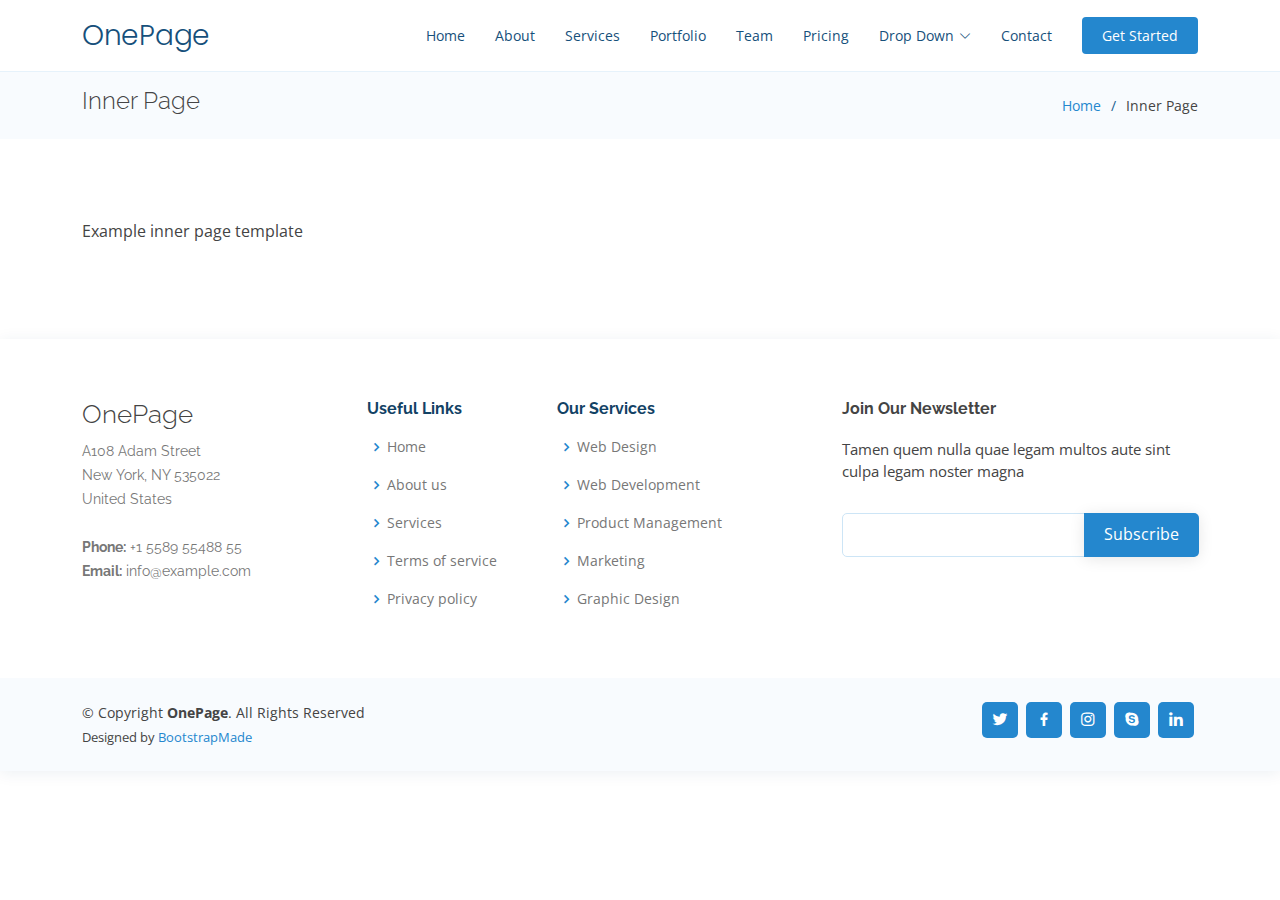
<file: inner-page.html>
<!DOCTYPE html>
<html lang="en">

<head>
  <meta charset="utf-8">
  <meta content="width=device-width, initial-scale=1.0" name="viewport">

  <title>Inner Page - OnePage Bootstrap Template</title>
  <meta content="" name="description">
  <meta content="" name="keywords">

  <!-- Favicons -->
  <link href="assets/img/favicon.png" rel="icon">
  <link href="assets/img/apple-touch-icon.png" rel="apple-touch-icon">

  <!-- Google Fonts -->
  <link href="https://fonts.googleapis.com/css?family=Open+Sans:300,300i,400,400i,600,600i,700,700i|Raleway:300,300i,400,400i,500,500i,600,600i,700,700i|Poppins:300,300i,400,400i,500,500i,600,600i,700,700i" rel="stylesheet">

  <!-- Vendor CSS Files -->
  <link href="assets/vendor/aos/aos.css" rel="stylesheet">
  <link href="assets/vendor/bootstrap/css/bootstrap.min.css" rel="stylesheet">
  <link href="assets/vendor/bootstrap-icons/bootstrap-icons.css" rel="stylesheet">
  <link href="assets/vendor/boxicons/css/boxicons.min.css" rel="stylesheet">
  <link href="assets/vendor/glightbox/css/glightbox.min.css" rel="stylesheet">
  <link href="assets/vendor/remixicon/remixicon.css" rel="stylesheet">
  <link href="assets/vendor/swiper/swiper-bundle.min.css" rel="stylesheet">

  <!-- Template Main CSS File -->
  <link href="assets/css/style.css" rel="stylesheet">

  <!-- =======================================================
  * Template Name: OnePage
  * Updated: Sep 18 2023 with Bootstrap v5.3.2
  * Template URL: https://bootstrapmade.com/onepage-multipurpose-bootstrap-template/
  * Author: BootstrapMade.com
  * License: https://bootstrapmade.com/license/
  ======================================================== -->
</head>

<body>

  <!-- ======= Header ======= -->
  <header id="header" class="fixed-top">
    <div class="container d-flex align-items-center justify-content-between">

      <h1 class="logo"><a href="index.html">OnePage</a></h1>
      <!-- Uncomment below if you prefer to use an image logo -->
      <!-- <a href="index.html" class="logo"><img src="assets/img/logo.png" alt="" class="img-fluid"></a>-->

      <nav id="navbar" class="navbar">
        <ul>
          <li><a class="nav-link scrollto " href="#hero">Home</a></li>
          <li><a class="nav-link scrollto" href="#about">About</a></li>
          <li><a class="nav-link scrollto" href="#services">Services</a></li>
          <li><a class="nav-link scrollto o" href="#portfolio">Portfolio</a></li>
          <li><a class="nav-link scrollto" href="#team">Team</a></li>
          <li><a class="nav-link scrollto" href="#pricing">Pricing</a></li>
          <li class="dropdown"><a href="#"><span>Drop Down</span> <i class="bi bi-chevron-down"></i></a>
            <ul>
              <li><a href="#">Drop Down 1</a></li>
              <li class="dropdown"><a href="#"><span>Deep Drop Down</span> <i class="bi bi-chevron-right"></i></a>
                <ul>
                  <li><a href="#">Deep Drop Down 1</a></li>
                  <li><a href="#">Deep Drop Down 2</a></li>
                  <li><a href="#">Deep Drop Down 3</a></li>
                  <li><a href="#">Deep Drop Down 4</a></li>
                  <li><a href="#">Deep Drop Down 5</a></li>
                </ul>
              </li>
              <li><a href="#">Drop Down 2</a></li>
              <li><a href="#">Drop Down 3</a></li>
              <li><a href="#">Drop Down 4</a></li>
            </ul>
          </li>
          <li><a class="nav-link scrollto" href="#contact">Contact</a></li>
          <li><a class="getstarted scrollto" href="#about">Get Started</a></li>
        </ul>
        <i class="bi bi-list mobile-nav-toggle"></i>
      </nav><!-- .navbar -->

    </div>
  </header><!-- End Header -->

  <main id="main">

    <!-- ======= Breadcrumbs ======= -->
    <section class="breadcrumbs">
      <div class="container">

        <div class="d-flex justify-content-between align-items-center">
          <h2>Inner Page</h2>
          <ol>
            <li><a href="index.html">Home</a></li>
            <li>Inner Page</li>
          </ol>
        </div>

      </div>
    </section><!-- End Breadcrumbs -->

    <section class="inner-page">
      <div class="container">
        <p>
          Example inner page template
        </p>
      </div>
    </section>

  </main><!-- End #main -->

  <!-- ======= Footer ======= -->
  <footer id="footer">

    <div class="footer-top">
      <div class="container">
        <div class="row">

          <div class="col-lg-3 col-md-6 footer-contact">
            <h3>OnePage</h3>
            <p>
              A108 Adam Street <br>
              New York, NY 535022<br>
              United States <br><br>
              <strong>Phone:</strong> +1 5589 55488 55<br>
              <strong>Email:</strong> info@example.com<br>
            </p>
          </div>

          <div class="col-lg-2 col-md-6 footer-links">
            <h4>Useful Links</h4>
            <ul>
              <li><i class="bx bx-chevron-right"></i> <a href="#">Home</a></li>
              <li><i class="bx bx-chevron-right"></i> <a href="#">About us</a></li>
              <li><i class="bx bx-chevron-right"></i> <a href="#">Services</a></li>
              <li><i class="bx bx-chevron-right"></i> <a href="#">Terms of service</a></li>
              <li><i class="bx bx-chevron-right"></i> <a href="#">Privacy policy</a></li>
            </ul>
          </div>

          <div class="col-lg-3 col-md-6 footer-links">
            <h4>Our Services</h4>
            <ul>
              <li><i class="bx bx-chevron-right"></i> <a href="#">Web Design</a></li>
              <li><i class="bx bx-chevron-right"></i> <a href="#">Web Development</a></li>
              <li><i class="bx bx-chevron-right"></i> <a href="#">Product Management</a></li>
              <li><i class="bx bx-chevron-right"></i> <a href="#">Marketing</a></li>
              <li><i class="bx bx-chevron-right"></i> <a href="#">Graphic Design</a></li>
            </ul>
          </div>

          <div class="col-lg-4 col-md-6 footer-newsletter">
            <h4>Join Our Newsletter</h4>
            <p>Tamen quem nulla quae legam multos aute sint culpa legam noster magna</p>
            <form action="" method="post">
              <input type="email" name="email"><input type="submit" value="Subscribe">
            </form>
          </div>

        </div>
      </div>
    </div>

    <div class="container d-md-flex py-4">

      <div class="me-md-auto text-center text-md-start">
        <div class="copyright">
          &copy; Copyright <strong><span>OnePage</span></strong>. All Rights Reserved
        </div>
        <div class="credits">
          <!-- All the links in the footer should remain intact. -->
          <!-- You can delete the links only if you purchased the pro version. -->
          <!-- Licensing information: https://bootstrapmade.com/license/ -->
          <!-- Purchase the pro version with working PHP/AJAX contact form: https://bootstrapmade.com/onepage-multipurpose-bootstrap-template/ -->
          Designed by <a href="https://bootstrapmade.com/">BootstrapMade</a>
        </div>
      </div>
      <div class="social-links text-center text-md-right pt-3 pt-md-0">
        <a href="#" class="twitter"><i class="bx bxl-twitter"></i></a>
        <a href="#" class="facebook"><i class="bx bxl-facebook"></i></a>
        <a href="#" class="instagram"><i class="bx bxl-instagram"></i></a>
        <a href="#" class="google-plus"><i class="bx bxl-skype"></i></a>
        <a href="#" class="linkedin"><i class="bx bxl-linkedin"></i></a>
      </div>
    </div>
  </footer><!-- End Footer -->

  <div id="preloader"></div>
  <a href="#" class="back-to-top d-flex align-items-center justify-content-center"><i class="bi bi-arrow-up-short"></i></a>

  <!-- Vendor JS Files -->
  <script src="assets/vendor/purecounter/purecounter_vanilla.js"></script>
  <script src="assets/vendor/aos/aos.js"></script>
  <script src="assets/vendor/bootstrap/js/bootstrap.bundle.min.js"></script>
  <script src="assets/vendor/glightbox/js/glightbox.min.js"></script>
  <script src="assets/vendor/isotope-layout/isotope.pkgd.min.js"></script>
  <script src="assets/vendor/swiper/swiper-bundle.min.js"></script>
  <script src="assets/vendor/php-email-form/validate.js"></script>

  <!-- Template Main JS File -->
  <script src="assets/js/main.js"></script>

</body>

</html>
</file>
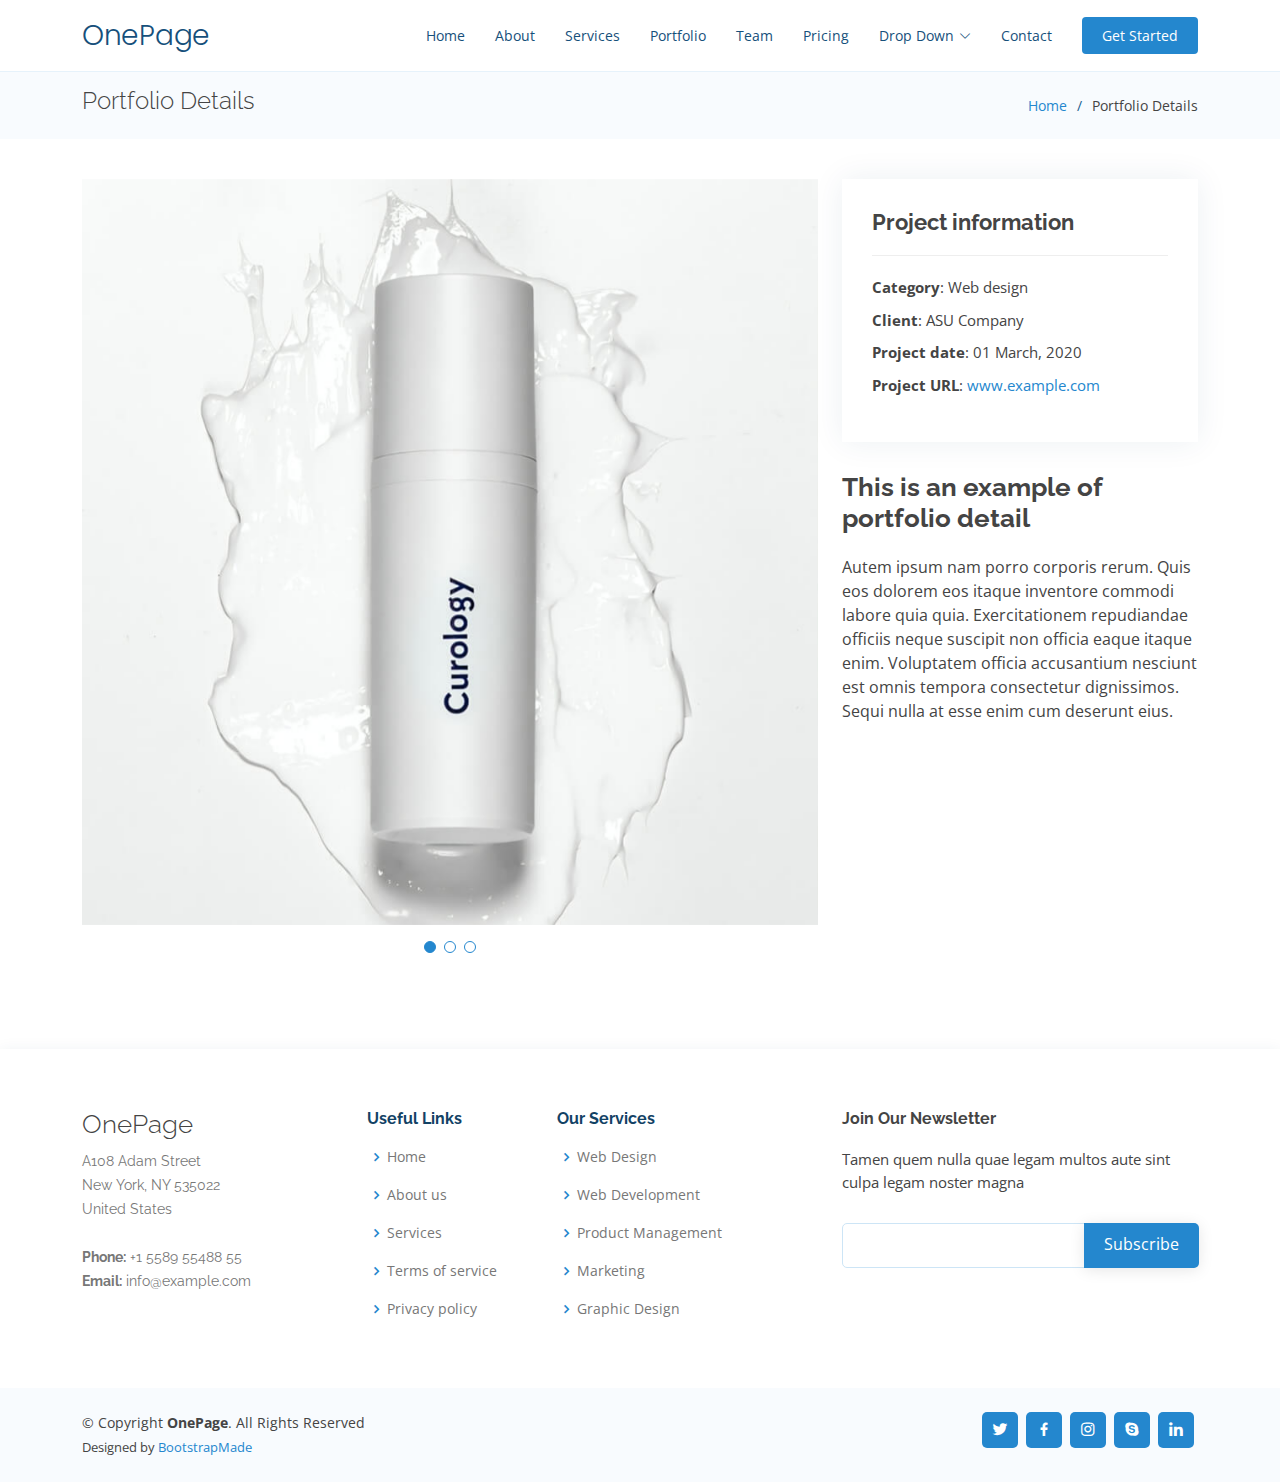
<file: portfolio-details.html>
<!DOCTYPE html>
<html lang="en">

<head>
  <meta charset="utf-8">
  <meta content="width=device-width, initial-scale=1.0" name="viewport">

  <title>Portfolio Details - OnePage Bootstrap Template</title>
  <meta content="" name="description">
  <meta content="" name="keywords">

  <!-- Favicons -->
  <link href="assets/img/favicon.png" rel="icon">
  <link href="assets/img/apple-touch-icon.png" rel="apple-touch-icon">

  <!-- Google Fonts -->
  <link href="https://fonts.googleapis.com/css?family=Open+Sans:300,300i,400,400i,600,600i,700,700i|Raleway:300,300i,400,400i,500,500i,600,600i,700,700i|Poppins:300,300i,400,400i,500,500i,600,600i,700,700i" rel="stylesheet">

  <!-- Vendor CSS Files -->
  <link href="assets/vendor/aos/aos.css" rel="stylesheet">
  <link href="assets/vendor/bootstrap/css/bootstrap.min.css" rel="stylesheet">
  <link href="assets/vendor/bootstrap-icons/bootstrap-icons.css" rel="stylesheet">
  <link href="assets/vendor/boxicons/css/boxicons.min.css" rel="stylesheet">
  <link href="assets/vendor/glightbox/css/glightbox.min.css" rel="stylesheet">
  <link href="assets/vendor/remixicon/remixicon.css" rel="stylesheet">
  <link href="assets/vendor/swiper/swiper-bundle.min.css" rel="stylesheet">

  <!-- Template Main CSS File -->
  <link href="assets/css/style.css" rel="stylesheet">

  <!-- =======================================================
  * Template Name: OnePage
  * Updated: Sep 18 2023 with Bootstrap v5.3.2
  * Template URL: https://bootstrapmade.com/onepage-multipurpose-bootstrap-template/
  * Author: BootstrapMade.com
  * License: https://bootstrapmade.com/license/
  ======================================================== -->
</head>

<body>

  <!-- ======= Header ======= -->
  <header id="header" class="fixed-top">
    <div class="container d-flex align-items-center justify-content-between">

      <h1 class="logo"><a href="index.html">OnePage</a></h1>
      <!-- Uncomment below if you prefer to use an image logo -->
      <!-- <a href="index.html" class="logo"><img src="assets/img/logo.png" alt="" class="img-fluid"></a>-->

      <nav id="navbar" class="navbar">
        <ul>
          <li><a class="nav-link scrollto " href="#hero">Home</a></li>
          <li><a class="nav-link scrollto" href="#about">About</a></li>
          <li><a class="nav-link scrollto" href="#services">Services</a></li>
          <li><a class="nav-link scrollto activeo" href="#portfolio">Portfolio</a></li>
          <li><a class="nav-link scrollto" href="#team">Team</a></li>
          <li><a class="nav-link scrollto" href="#pricing">Pricing</a></li>
          <li class="dropdown"><a href="#"><span>Drop Down</span> <i class="bi bi-chevron-down"></i></a>
            <ul>
              <li><a href="#">Drop Down 1</a></li>
              <li class="dropdown"><a href="#"><span>Deep Drop Down</span> <i class="bi bi-chevron-right"></i></a>
                <ul>
                  <li><a href="#">Deep Drop Down 1</a></li>
                  <li><a href="#">Deep Drop Down 2</a></li>
                  <li><a href="#">Deep Drop Down 3</a></li>
                  <li><a href="#">Deep Drop Down 4</a></li>
                  <li><a href="#">Deep Drop Down 5</a></li>
                </ul>
              </li>
              <li><a href="#">Drop Down 2</a></li>
              <li><a href="#">Drop Down 3</a></li>
              <li><a href="#">Drop Down 4</a></li>
            </ul>
          </li>
          <li><a class="nav-link scrollto" href="#contact">Contact</a></li>
          <li><a class="getstarted scrollto" href="#about">Get Started</a></li>
        </ul>
        <i class="bi bi-list mobile-nav-toggle"></i>
      </nav><!-- .navbar -->

    </div>
  </header><!-- End Header -->

  <main id="main">

    <!-- ======= Breadcrumbs ======= -->
    <section id="breadcrumbs" class="breadcrumbs">
      <div class="container">

        <div class="d-flex justify-content-between align-items-center">
          <h2>Portfolio Details</h2>
          <ol>
            <li><a href="index.html">Home</a></li>
            <li>Portfolio Details</li>
          </ol>
        </div>

      </div>
    </section><!-- End Breadcrumbs -->

    <!-- ======= Portfolio Details Section ======= -->
    <section id="portfolio-details" class="portfolio-details">
      <div class="container">

        <div class="row gy-4">

          <div class="col-lg-8">
            <div class="portfolio-details-slider swiper">
              <div class="swiper-wrapper align-items-center">

                <div class="swiper-slide">
                  <img src="assets/img/portfolio/portfolio-1.jpg" alt="">
                </div>

                <div class="swiper-slide">
                  <img src="assets/img/portfolio/portfolio-2.jpg" alt="">
                </div>

                <div class="swiper-slide">
                  <img src="assets/img/portfolio/portfolio-3.jpg" alt="">
                </div>

              </div>
              <div class="swiper-pagination"></div>
            </div>
          </div>

          <div class="col-lg-4">
            <div class="portfolio-info">
              <h3>Project information</h3>
              <ul>
                <li><strong>Category</strong>: Web design</li>
                <li><strong>Client</strong>: ASU Company</li>
                <li><strong>Project date</strong>: 01 March, 2020</li>
                <li><strong>Project URL</strong>: <a href="#">www.example.com</a></li>
              </ul>
            </div>
            <div class="portfolio-description">
              <h2>This is an example of portfolio detail</h2>
              <p>
                Autem ipsum nam porro corporis rerum. Quis eos dolorem eos itaque inventore commodi labore quia quia. Exercitationem repudiandae officiis neque suscipit non officia eaque itaque enim. Voluptatem officia accusantium nesciunt est omnis tempora consectetur dignissimos. Sequi nulla at esse enim cum deserunt eius.
              </p>
            </div>
          </div>

        </div>

      </div>
    </section><!-- End Portfolio Details Section -->

  </main><!-- End #main -->

  <!-- ======= Footer ======= -->
  <footer id="footer">

    <div class="footer-top">
      <div class="container">
        <div class="row">

          <div class="col-lg-3 col-md-6 footer-contact">
            <h3>OnePage</h3>
            <p>
              A108 Adam Street <br>
              New York, NY 535022<br>
              United States <br><br>
              <strong>Phone:</strong> +1 5589 55488 55<br>
              <strong>Email:</strong> info@example.com<br>
            </p>
          </div>

          <div class="col-lg-2 col-md-6 footer-links">
            <h4>Useful Links</h4>
            <ul>
              <li><i class="bx bx-chevron-right"></i> <a href="#">Home</a></li>
              <li><i class="bx bx-chevron-right"></i> <a href="#">About us</a></li>
              <li><i class="bx bx-chevron-right"></i> <a href="#">Services</a></li>
              <li><i class="bx bx-chevron-right"></i> <a href="#">Terms of service</a></li>
              <li><i class="bx bx-chevron-right"></i> <a href="#">Privacy policy</a></li>
            </ul>
          </div>

          <div class="col-lg-3 col-md-6 footer-links">
            <h4>Our Services</h4>
            <ul>
              <li><i class="bx bx-chevron-right"></i> <a href="#">Web Design</a></li>
              <li><i class="bx bx-chevron-right"></i> <a href="#">Web Development</a></li>
              <li><i class="bx bx-chevron-right"></i> <a href="#">Product Management</a></li>
              <li><i class="bx bx-chevron-right"></i> <a href="#">Marketing</a></li>
              <li><i class="bx bx-chevron-right"></i> <a href="#">Graphic Design</a></li>
            </ul>
          </div>

          <div class="col-lg-4 col-md-6 footer-newsletter">
            <h4>Join Our Newsletter</h4>
            <p>Tamen quem nulla quae legam multos aute sint culpa legam noster magna</p>
            <form action="" method="post">
              <input type="email" name="email"><input type="submit" value="Subscribe">
            </form>
          </div>

        </div>
      </div>
    </div>

    <div class="container d-md-flex py-4">

      <div class="me-md-auto text-center text-md-start">
        <div class="copyright">
          &copy; Copyright <strong><span>OnePage</span></strong>. All Rights Reserved
        </div>
        <div class="credits">
          <!-- All the links in the footer should remain intact. -->
          <!-- You can delete the links only if you purchased the pro version. -->
          <!-- Licensing information: https://bootstrapmade.com/license/ -->
          <!-- Purchase the pro version with working PHP/AJAX contact form: https://bootstrapmade.com/onepage-multipurpose-bootstrap-template/ -->
          Designed by <a href="https://bootstrapmade.com/">BootstrapMade</a>
        </div>
      </div>
      <div class="social-links text-center text-md-right pt-3 pt-md-0">
        <a href="#" class="twitter"><i class="bx bxl-twitter"></i></a>
        <a href="#" class="facebook"><i class="bx bxl-facebook"></i></a>
        <a href="#" class="instagram"><i class="bx bxl-instagram"></i></a>
        <a href="#" class="google-plus"><i class="bx bxl-skype"></i></a>
        <a href="#" class="linkedin"><i class="bx bxl-linkedin"></i></a>
      </div>
    </div>
  </footer><!-- End Footer -->

  <div id="preloader"></div>
  <a href="#" class="back-to-top d-flex align-items-center justify-content-center"><i class="bi bi-arrow-up-short"></i></a>

  <!-- Vendor JS Files -->
  <script src="assets/vendor/purecounter/purecounter_vanilla.js"></script>
  <script src="assets/vendor/aos/aos.js"></script>
  <script src="assets/vendor/bootstrap/js/bootstrap.bundle.min.js"></script>
  <script src="assets/vendor/glightbox/js/glightbox.min.js"></script>
  <script src="assets/vendor/isotope-layout/isotope.pkgd.min.js"></script>
  <script src="assets/vendor/swiper/swiper-bundle.min.js"></script>
  <script src="assets/vendor/php-email-form/validate.js"></script>

  <!-- Template Main JS File -->
  <script src="assets/js/main.js"></script>

</body>

</html>
</file>
<file: assets/css/style.css>
/**
* Template Name: OnePage
* Updated: Sep 18 2023 with Bootstrap v5.3.2
* Template URL: https://bootstrapmade.com/onepage-multipurpose-bootstrap-template/
* Author: BootstrapMade.com
* License: https://bootstrapmade.com/license/
*/

/*--------------------------------------------------------------
# General
--------------------------------------------------------------*/
body {
  font-family: "Open Sans", sans-serif;
  color: #444444;
}

a {
  color: #2487ce;
  text-decoration: none;
}

a:hover {
  color: #469fdf;
  text-decoration: none;
}

h1,
h2,
h3,
h4,
h5,
h6 {
  font-family: "Raleway", sans-serif;
}

/*--------------------------------------------------------------
# Back to top button
--------------------------------------------------------------*/
.back-to-top {
  position: fixed;
  visibility: hidden;
  opacity: 0;
  right: 15px;
  bottom: 15px;
  z-index: 996;
  background: #2487ce;
  width: 40px;
  height: 40px;
  border-radius: 4px;
  transition: all 0.4s;
}

.back-to-top i {
  font-size: 28px;
  color: #fff;
  line-height: 0;
}

.back-to-top:hover {
  background: #3e9bdd;
  color: #fff;
}

.back-to-top.active {
  visibility: visible;
  opacity: 1;
}

/*--------------------------------------------------------------
# Preloader
--------------------------------------------------------------*/
#preloader {
  position: fixed;
  top: 0;
  left: 0;
  right: 0;
  bottom: 0;
  z-index: 9999;
  overflow: hidden;
  background: #fff;
}

#preloader:before {
  content: "";
  position: fixed;
  top: calc(50% - 30px);
  left: calc(50% - 30px);
  border: 6px solid #2487ce;
  border-top-color: #fff;
  border-bottom-color: #fff;
  border-radius: 50%;
  width: 60px;
  height: 60px;
  animation: animate-preloader 1s linear infinite;
}

@keyframes animate-preloader {
  0% {
    transform: rotate(0deg);
  }

  100% {
    transform: rotate(360deg);
  }
}

/*--------------------------------------------------------------
# Disable aos animation delay on mobile devices
--------------------------------------------------------------*/
@media screen and (max-width: 768px) {
  [data-aos-delay] {
    transition-delay: 0 !important;
  }
}

/*--------------------------------------------------------------
# Header
--------------------------------------------------------------*/
#header {
  transition: all 0.5s;
  background: #fff;
  z-index: 997;
  padding: 15px 0;
  border-bottom: 1px solid #e6f2fb;
}

#header.header-scrolled {
  border-color: #fff;
  box-shadow: 0px 2px 15px rgba(18, 66, 101, 0.08);
}

#header .logo {
  font-size: 28px;
  margin: 0;
  padding: 0;
  line-height: 1;
  font-weight: 300;
  letter-spacing: 0.5px;
  font-family: "Poppins", sans-serif;
}

#header .logo a {
  color: #16507b;
}

#header .logo img {
  max-height: 40px;
}

@media (max-width: 992px) {
  #header .logo {
    font-size: 28px;
  }
}

/*--------------------------------------------------------------
# Navigation Menu
--------------------------------------------------------------*/
/**
* Desktop Navigation 
*/
.navbar {
  padding: 0;
}

.navbar ul {
  margin: 0;
  padding: 0;
  display: flex;
  list-style: none;
  align-items: center;
}

.navbar li {
  position: relative;
}

.navbar a,
.navbar a:focus {
  display: flex;
  align-items: center;
  justify-content: space-between;
  padding: 10px 0 10px 30px;
  font-size: 14px;
  color: #16507b;
  white-space: nowrap;
  transition: 0.3s;
}

.navbar a i,
.navbar a:focus i {
  font-size: 12px;
  line-height: 0;
  margin-left: 5px;
}

.navbar a:hover,
.navbar .active,
.navbar .active:focus,
.navbar li:hover>a {
  color: #2487ce;
}

.navbar .getstarted,
.navbar .getstarted:focus {
  background: #2487ce;
  padding: 8px 20px;
  margin-left: 30px;
  border-radius: 4px;
  color: #fff;
}

.navbar .getstarted:hover,
.navbar .getstarted:focus:hover {
  color: #fff;
  background: #3194db;
}

.navbar .dropdown ul {
  display: block;
  position: absolute;
  left: 14px;
  top: calc(100% + 30px);
  margin: 0;
  padding: 10px 0;
  z-index: 99;
  opacity: 0;
  visibility: hidden;
  background: #fff;
  box-shadow: 0px 0px 30px rgba(127, 137, 161, 0.25);
  transition: 0.3s;
  border-radius: 4px;
}

.navbar .dropdown ul li {
  min-width: 200px;
}

.navbar .dropdown ul a {
  padding: 10px 20px;
  text-transform: none;
}

.navbar .dropdown ul a i {
  font-size: 12px;
}

.navbar .dropdown ul a:hover,
.navbar .dropdown ul .active:hover,
.navbar .dropdown ul li:hover>a {
  color: #2487ce;
}

.navbar .dropdown:hover>ul {
  opacity: 1;
  top: 100%;
  visibility: visible;
}

.navbar .dropdown .dropdown ul {
  top: 0;
  left: calc(100% - 30px);
  visibility: hidden;
}

.navbar .dropdown .dropdown:hover>ul {
  opacity: 1;
  top: 0;
  left: 100%;
  visibility: visible;
}

@media (max-width: 1366px) {
  .navbar .dropdown .dropdown ul {
    left: -90%;
  }

  .navbar .dropdown .dropdown:hover>ul {
    left: -100%;
  }
}

/**
* Mobile Navigation 
*/
.mobile-nav-toggle {
  color: #124265;
  font-size: 28px;
  cursor: pointer;
  display: none;
  line-height: 0;
  transition: 0.5s;
}

.mobile-nav-toggle.bi-x {
  color: #fff;
}

@media (max-width: 991px) {
  .mobile-nav-toggle {
    display: block;
  }

  .navbar ul {
    display: none;
  }
}

.navbar-mobile {
  position: fixed;
  overflow: hidden;
  top: 0;
  right: 0;
  left: 0;
  bottom: 0;
  background: rgba(10, 38, 58, 0.9);
  transition: 0.3s;
  z-index: 999;
}

.navbar-mobile .mobile-nav-toggle {
  position: absolute;
  top: 15px;
  right: 15px;
}

.navbar-mobile ul {
  display: block;
  position: absolute;
  top: 55px;
  right: 15px;
  bottom: 15px;
  left: 15px;
  padding: 10px 0;
  background-color: #fff;
  overflow-y: auto;
  transition: 0.3s;
}

.navbar-mobile a,
.navbar-mobile a:focus {
  padding: 10px 20px;
  font-size: 15px;
  color: #124265;
}

.navbar-mobile a:hover,
.navbar-mobile .active,
.navbar-mobile li:hover>a {
  color: #2487ce;
}

.navbar-mobile .getstarted,
.navbar-mobile .getstarted:focus {
  margin: 15px;
}

.navbar-mobile .dropdown ul {
  position: static;
  display: none;
  margin: 10px 20px;
  padding: 10px 0;
  z-index: 99;
  opacity: 1;
  visibility: visible;
  background: #fff;
  box-shadow: 0px 0px 30px rgba(127, 137, 161, 0.25);
}

.navbar-mobile .dropdown ul li {
  min-width: 200px;
}

.navbar-mobile .dropdown ul a {
  padding: 10px 20px;
}

.navbar-mobile .dropdown ul a i {
  font-size: 12px;
}

.navbar-mobile .dropdown ul a:hover,
.navbar-mobile .dropdown ul .active:hover,
.navbar-mobile .dropdown ul li:hover>a {
  color: #2487ce;
}

.navbar-mobile .dropdown>.dropdown-active {
  display: block;
}

/*--------------------------------------------------------------
# Hero Section
--------------------------------------------------------------*/
#hero {
  width: 100%;
  height: 100vh;
  position: relative;
  background: url("../img/hero-bg.jpg") top center;
  background-size: cover;
  position: relative;
}

#hero:before {
  content: "";
  background: rgba(255, 255, 255, 0.8);
  position: absolute;
  bottom: 0;
  top: 0;
  left: 0;
  right: 0;
}

#hero .container {
  padding-top: 80px;
}

#hero h1 {
  margin: 0;
  font-size: 56px;
  font-weight: 700;
  line-height: 72px;
  color: #124265;
  font-family: "Poppins", sans-serif;
}

#hero h2 {
  color: #5e5e5e;
  margin: 10px 0 0 0;
  font-size: 22px;
}

#hero .btn-get-started {
  font-family: "Poppins", sans-serif;
  font-weight: 500;
  font-size: 14px;
  letter-spacing: 0.5px;
  display: inline-block;
  padding: 14px 50px;
  border-radius: 5px;
  transition: 0.5s;
  margin-top: 30px;
  color: #fff;
  background: #2487ce;
}

#hero .btn-get-started:hover {
  background: #3194db;
}

#hero .icon-boxes {
  margin-top: 100px;
}

#hero .icon-box {
  padding: 50px 30px;
  position: relative;
  overflow: hidden;
  background: #fff;
  box-shadow: 0 0 29px 0 rgba(18, 66, 101, 0.08);
  transition: all 0.3s ease-in-out;
  border-radius: 8px;
  z-index: 1;
}

#hero .icon-box .title {
  font-weight: 700;
  margin-bottom: 15px;
  font-size: 18px;
}

#hero .icon-box .title a {
  color: #124265;
  transition: 0.3s;
}

#hero .icon-box .description {
  font-size: 15px;
  line-height: 28px;
  margin-bottom: 0;
}

#hero .icon-box .icon {
  margin-bottom: 20px;
  padding-top: 10px;
  display: inline-block;
  transition: all 0.3s ease-in-out;
  font-size: 36px;
  line-height: 1;
  color: #2487ce;
}

#hero .icon-box:hover {
  transform: scale(1.08);
}

#hero .icon-box:hover .title a {
  color: #2487ce;
}

@media (min-width: 1024px) {
  #hero {
    background-attachment: fixed;
  }
}

@media (max-height: 800px) {
  #hero {
    height: auto;
  }
}

@media (max-width: 992px) {
  #hero {
    height: auto;
  }

  #hero h1 {
    font-size: 28px;
    line-height: 36px;
  }

  #hero h2 {
    font-size: 18px;
    line-height: 24px;
  }
}

/*--------------------------------------------------------------
# Sections General
--------------------------------------------------------------*/
section {
  padding: 80px 0;
  overflow: hidden;
}

.section-bg {
  background-color: #f8fbfe;
}

.section-title {
  text-align: center;
  padding-bottom: 30px;
}

.section-title h2 {
  font-size: 32px;
  font-weight: bold;
  text-transform: uppercase;
  margin-bottom: 20px;
  padding-bottom: 0;
  color: #124265;
}

.section-title p {
  margin-bottom: 0;
  font-size: 14px;
  color: #919191;
}

/*--------------------------------------------------------------
# About
--------------------------------------------------------------*/
.about .content h3 {
  font-weight: 600;
  font-size: 26px;
}

.about .content ul {
  list-style: none;
  padding: 0;
}

.about .content ul li {
  padding-left: 28px;
  position: relative;
}

.about .content ul li+li {
  margin-top: 10px;
}

.about .content ul i {
  position: absolute;
  left: 0;
  top: 2px;
  font-size: 20px;
  color: #2487ce;
  line-height: 1;
}

.about .content p:last-child {
  margin-bottom: 0;
}

.about .content .btn-learn-more {
  font-family: "Raleway", sans-serif;
  font-weight: 600;
  font-size: 14px;
  letter-spacing: 1px;
  display: inline-block;
  padding: 12px 32px;
  border-radius: 5px;
  transition: 0.3s;
  line-height: 1;
  color: #2487ce;
  animation-delay: 0.8s;
  margin-top: 6px;
  border: 2px solid #2487ce;
}

.about .content .btn-learn-more:hover {
  background: #2487ce;
  color: #fff;
  text-decoration: none;
}

/*--------------------------------------------------------------
# Counts
--------------------------------------------------------------*/
.counts {
  padding: 60px 0;
}

.counts .count-box {
  width: 100%;
  text-align: center;
}

.counts .count-box span {
  font-size: 48px;
  line-height: 48px;
  display: block;
  font-weight: 700;
  color: #124265;
  margin-left: 80px;
  margin: auto;
}

.counts .count-box p {
  padding: 8px 0 0 0;
  font-family: "Raleway", sans-serif;
  font-weight: 600;
  font-size: 14px;
  color: #1e6ca6;
}

/*--------------------------------------------------------------
# About Video
--------------------------------------------------------------*/
.about-video .content {
  font-size: 15px;
}

.about-video .content h3 {
  font-weight: 700;
  font-size: 24px;
  color: #124265;
}

.about-video .content ul {
  list-style: none;
  padding: 0;
}

.about-video .content ul li {
  padding-bottom: 10px;
  padding-left: 28px;
  position: relative;
}

.about-video .content ul i {
  font-size: 24px;
  color: #2487ce;
  position: absolute;
  left: 0;
  top: -2px;
}

.about-video .content p:last-child {
  margin-bottom: 0;
}

.about-video .play-btn {
  width: 94px;
  height: 94px;
  background: radial-gradient(#2487ce 50%, rgba(36, 135, 206, 0.4) 52%);
  border-radius: 50%;
  display: block;
  position: absolute;
  left: calc(50% - 47px);
  top: calc(50% - 47px);
  overflow: hidden;
}

.about-video .play-btn::after {
  content: "";
  position: absolute;
  left: 50%;
  top: 50%;
  transform: translateX(-40%) translateY(-50%);
  width: 0;
  height: 0;
  border-top: 10px solid transparent;
  border-bottom: 10px solid transparent;
  border-left: 15px solid #fff;
  z-index: 100;
  transition: all 400ms cubic-bezier(0.55, 0.055, 0.675, 0.19);
}

.about-video .play-btn::before {
  content: "";
  position: absolute;
  width: 120px;
  height: 120px;
  animation-delay: 0s;
  animation: pulsate-btn 2s;
  animation-direction: forwards;
  animation-iteration-count: infinite;
  animation-timing-function: steps;
  opacity: 1;
  border-radius: 50%;
  border: 5px solid rgba(36, 135, 206, 0.7);
  top: -15%;
  left: -15%;
  background: rgba(198, 16, 0, 0);
}

.about-video .play-btn:hover::after {
  border-left: 15px solid #2487ce;
  transform: scale(20);
}

.about-video .play-btn:hover::before {
  content: "";
  position: absolute;
  left: 50%;
  top: 50%;
  transform: translateX(-40%) translateY(-50%);
  width: 0;
  height: 0;
  border: none;
  border-top: 10px solid transparent;
  border-bottom: 10px solid transparent;
  border-left: 15px solid #fff;
  z-index: 200;
  animation: none;
  border-radius: 0;
}

@keyframes pulsate-btn {
  0% {
    transform: scale(0.6, 0.6);
    opacity: 1;
  }

  100% {
    transform: scale(1, 1);
    opacity: 0;
  }
}

/*--------------------------------------------------------------
# Clients
--------------------------------------------------------------*/
.clients {
  padding: 15px 0;
  text-align: center;
}

.clients img {
  max-width: 45%;
  transition: all 0.4s ease-in-out;
  display: inline-block;
  padding: 15px 0;
  filter: grayscale(100);
}

.clients img:hover {
  filter: none;
  transform: scale(1.15);
}

@media (max-width: 768px) {
  .clients img {
    max-width: 40%;
  }
}

/*--------------------------------------------------------------
# Testimonials
--------------------------------------------------------------*/
.testimonials .testimonials-carousel,
.testimonials .testimonials-slider {
  overflow: hidden;
}

.testimonials .testimonial-item {
  box-sizing: content-box;
  text-align: center;
  min-height: 320px;
}

.testimonials .testimonial-item .testimonial-img {
  width: 90px;
  border-radius: 50%;
  margin: 0 auto;
}

.testimonials .testimonial-item h3 {
  font-size: 18px;
  font-weight: bold;
  margin: 10px 0 5px 0;
  color: #111;
}

.testimonials .testimonial-item h4 {
  font-size: 14px;
  color: #999;
  margin: 0;
}

.testimonials .testimonial-item .quote-icon-left,
.testimonials .testimonial-item .quote-icon-right {
  color: #c9e3f5;
  font-size: 26px;
}

.testimonials .testimonial-item .quote-icon-left {
  display: inline-block;
  left: -5px;
  position: relative;
}

.testimonials .testimonial-item .quote-icon-right {
  display: inline-block;
  right: -5px;
  position: relative;
  top: 10px;
}

.testimonials .testimonial-item p {
  font-style: italic;
  margin: 0 15px 15px 15px;
  padding: 20px;
  background: #f3f9fd;
  position: relative;
  margin-bottom: 35px;
  border-radius: 6px;
}

.testimonials .testimonial-item p::after {
  content: "";
  width: 0;
  height: 0;
  border-top: 20px solid #f3f9fd;
  border-right: 20px solid transparent;
  border-left: 20px solid transparent;
  position: absolute;
  bottom: -20px;
  left: calc(50% - 20px);
}

.testimonials .swiper-pagination {
  margin-top: 20px;
  position: relative;
}

.testimonials .swiper-pagination .swiper-pagination-bullet {
  width: 12px;
  height: 12px;
  background-color: #fff;
  opacity: 1;
  border: 1px solid #2487ce;
}

.testimonials .swiper-pagination .swiper-pagination-bullet-active {
  background-color: #2487ce;
}

/*--------------------------------------------------------------
# Services
--------------------------------------------------------------*/
.services .icon-box {
  text-align: center;
  padding: 70px 20px 80px 20px;
  transition: all ease-in-out 0.3s;
  background: #fff;
  box-shadow: 0px 5px 90px 0px rgba(110, 123, 131, 0.05);
}

.services .icon-box .icon {
  margin: 0 auto;
  width: 100px;
  height: 100px;
  display: flex;
  align-items: center;
  justify-content: center;
  transition: ease-in-out 0.3s;
  position: relative;
}

.services .icon-box .icon i {
  font-size: 36px;
  transition: 0.5s;
  position: relative;
}

.services .icon-box .icon svg {
  position: absolute;
  top: 0;
  left: 0;
}

.services .icon-box .icon svg path {
  transition: 0.5s;
  fill: #f5f5f5;
}

.services .icon-box h4 {
  font-weight: 600;
  margin: 10px 0 15px 0;
  font-size: 22px;
}

.services .icon-box h4 a {
  color: #124265;
  transition: ease-in-out 0.3s;
}

.services .icon-box p {
  line-height: 24px;
  font-size: 14px;
  margin-bottom: 0;
}

.services .icon-box:hover {
  border-color: #fff;
  box-shadow: 0px 0 35px 0 rgba(0, 0, 0, 0.08);
}

.services .iconbox-blue i {
  color: #47aeff;
}

.services .iconbox-blue:hover .icon i {
  color: #fff;
}

.services .iconbox-blue:hover .icon path {
  fill: #47aeff;
}

.services .iconbox-orange i {
  color: #ffa76e;
}

.services .iconbox-orange:hover .icon i {
  color: #fff;
}

.services .iconbox-orange:hover .icon path {
  fill: #ffa76e;
}

.services .iconbox-pink i {
  color: #e80368;
}

.services .iconbox-pink:hover .icon i {
  color: #fff;
}

.services .iconbox-pink:hover .icon path {
  fill: #e80368;
}

.services .iconbox-yellow i {
  color: #ffbb2c;
}

.services .iconbox-yellow:hover .icon i {
  color: #fff;
}

.services .iconbox-yellow:hover .icon path {
  fill: #ffbb2c;
}

.services .iconbox-red i {
  color: #ff5828;
}

.services .iconbox-red:hover .icon i {
  color: #fff;
}

.services .iconbox-red:hover .icon path {
  fill: #ff5828;
}

.services .iconbox-teal i {
  color: #11dbcf;
}

.services .iconbox-teal:hover .icon i {
  color: #fff;
}

.services .iconbox-teal:hover .icon path {
  fill: #11dbcf;
}

/*--------------------------------------------------------------
# Cta
--------------------------------------------------------------*/
.cta {
  background: #2487ce;
  background-size: cover;
  padding: 60px 0;
}

.cta h3 {
  color: #fff;
  font-size: 28px;
  font-weight: 700;
}

.cta p {
  color: #fff;
}

.cta .cta-btn {
  font-family: "Raleway", sans-serif;
  font-weight: 600;
  font-size: 14px;
  letter-spacing: 1px;
  display: inline-block;
  padding: 10px 35px;
  border-radius: 5px;
  transition: 0.5s;
  margin-top: 10px;
  border: 2px solid #fff;
  color: #fff;
}

.cta .cta-btn:hover {
  background: #fff;
  color: #2487ce;
}

/*--------------------------------------------------------------
# Portfolio
--------------------------------------------------------------*/
.portfolio .portfolio-item {
  margin-bottom: 30px;
}

.portfolio #portfolio-flters {
  padding: 0;
  margin: 0 auto 35px auto;
  list-style: none;
  text-align: center;
  border-radius: 50px;
  padding: 2px 15px;
}

.portfolio #portfolio-flters li {
  cursor: pointer;
  display: inline-block;
  padding: 10px 15px 8px 15px;
  font-size: 14px;
  font-weight: 600;
  line-height: 1;
  text-transform: uppercase;
  color: #444444;
  margin-bottom: 5px;
  transition: all 0.3s ease-in-out;
}

.portfolio #portfolio-flters li:hover,
.portfolio #portfolio-flters li.filter-active {
  color: #2487ce;
}

.portfolio #portfolio-flters li:last-child {
  margin-right: 0;
}

.portfolio .portfolio-wrap {
  transition: 0.3s;
  position: relative;
  overflow: hidden;
  z-index: 1;
}

.portfolio .portfolio-wrap::before {
  content: "";
  background: rgba(36, 135, 206, 0.6);
  position: absolute;
  left: 30px;
  right: 30px;
  top: 30px;
  bottom: 30px;
  transition: all ease-in-out 0.3s;
  z-index: 2;
  opacity: 0;
}

.portfolio .portfolio-wrap .portfolio-info {
  opacity: 0;
  position: absolute;
  top: 0;
  left: 0;
  right: 0;
  bottom: 0;
  text-align: center;
  z-index: 3;
  transition: all ease-in-out 0.3s;
  display: flex;
  flex-direction: column;
  justify-content: center;
  align-items: center;
}

.portfolio .portfolio-wrap .portfolio-info::before {
  display: block;
  content: "";
  width: 48px;
  height: 48px;
  position: absolute;
  top: 35px;
  left: 35px;
  border-top: 3px solid #fff;
  border-left: 3px solid #fff;
  transition: all 0.5s ease 0s;
  z-index: 9994;
}

.portfolio .portfolio-wrap .portfolio-info::after {
  display: block;
  content: "";
  width: 48px;
  height: 48px;
  position: absolute;
  bottom: 35px;
  right: 35px;
  border-bottom: 3px solid #fff;
  border-right: 3px solid #fff;
  transition: all 0.5s ease 0s;
  z-index: 9994;
}

.portfolio .portfolio-wrap .portfolio-info h4 {
  font-size: 20px;
  color: #fff;
  font-weight: 600;
}

.portfolio .portfolio-wrap .portfolio-info p {
  color: #ffffff;
  font-size: 14px;
  text-transform: uppercase;
  padding: 0;
  margin: 0;
}

.portfolio .portfolio-wrap .portfolio-links {
  text-align: center;
  z-index: 4;
}

.portfolio .portfolio-wrap .portfolio-links a {
  color: rgba(255, 255, 255, 0.6);
  margin: 0 2px;
  font-size: 28px;
  display: inline-block;
  transition: 0.3s;
}

.portfolio .portfolio-wrap .portfolio-links a:hover {
  color: #fff;
}

.portfolio .portfolio-wrap:hover::before {
  top: 0;
  left: 0;
  right: 0;
  bottom: 0;
  opacity: 1;
}

.portfolio .portfolio-wrap:hover .portfolio-info {
  opacity: 1;
}

.portfolio .portfolio-wrap:hover .portfolio-info::before {
  top: 15px;
  left: 15px;
}

.portfolio .portfolio-wrap:hover .portfolio-info::after {
  bottom: 15px;
  right: 15px;
}

/*--------------------------------------------------------------
# Portfolio Details
--------------------------------------------------------------*/
.portfolio-details {
  padding-top: 40px;
}

.portfolio-details .portfolio-details-slider img {
  width: 100%;
}

.portfolio-details .portfolio-details-slider .swiper-pagination {
  margin-top: 20px;
  position: relative;
}

.portfolio-details .portfolio-details-slider .swiper-pagination .swiper-pagination-bullet {
  width: 12px;
  height: 12px;
  background-color: #fff;
  opacity: 1;
  border: 1px solid #2487ce;
}

.portfolio-details .portfolio-details-slider .swiper-pagination .swiper-pagination-bullet-active {
  background-color: #2487ce;
}

.portfolio-details .portfolio-info {
  padding: 30px;
  box-shadow: 0px 0 30px rgba(18, 66, 101, 0.08);
}

.portfolio-details .portfolio-info h3 {
  font-size: 22px;
  font-weight: 700;
  margin-bottom: 20px;
  padding-bottom: 20px;
  border-bottom: 1px solid #eee;
}

.portfolio-details .portfolio-info ul {
  list-style: none;
  padding: 0;
  font-size: 15px;
}

.portfolio-details .portfolio-info ul li+li {
  margin-top: 10px;
}

.portfolio-details .portfolio-description {
  padding-top: 30px;
}

.portfolio-details .portfolio-description h2 {
  font-size: 26px;
  font-weight: 700;
  margin-bottom: 20px;
}

.portfolio-details .portfolio-description p {
  padding: 0;
}

/*--------------------------------------------------------------
# Team
--------------------------------------------------------------*/
.team .member {
  margin-bottom: 20px;
  overflow: hidden;
  text-align: center;
  border-radius: 4px;
  background: #fff;
  box-shadow: 0px 2px 15px rgba(18, 66, 101, 0.08);
}

.team .member .member-img {
  position: relative;
  overflow: hidden;
}

.team .member .social {
  position: absolute;
  left: 0;
  bottom: 0;
  right: 0;
  height: 40px;
  opacity: 0;
  transition: ease-in-out 0.3s;
  text-align: center;
  background: rgba(255, 255, 255, 0.85);
  display: inline-flex;
  align-items: center;
  justify-content: center;
}

.team .member .social a {
  transition: color 0.3s;
  color: #124265;
  margin: 0 10px;
  display: inline-block;
}

.team .member .social a:hover {
  color: #2487ce;
}

.team .member .social i {
  font-size: 18px;
  margin: 0 2px;
  line-height: 0;
}

.team .member .member-info {
  padding: 25px 15px;
}

.team .member .member-info h4 {
  font-weight: 700;
  margin-bottom: 5px;
  font-size: 18px;
  color: #124265;
}

.team .member .member-info span {
  display: block;
  font-size: 13px;
  font-weight: 400;
  color: #aaaaaa;
}

.team .member .member-info p {
  font-style: italic;
  font-size: 14px;
  line-height: 26px;
  color: #777777;
}

.team .member:hover .social {
  opacity: 1;
}

/*--------------------------------------------------------------
# Pricing
--------------------------------------------------------------*/
.pricing .box {
  padding: 40px 20px;
  text-align: center;
  border-radius: 8px;
  position: relative;
  overflow: hidden;
  background: #fefefe;
  box-shadow: 0px 5px 90px 0px rgba(110, 123, 131, 0.1);
}

.pricing .box h3 {
  font-weight: 400;
  padding: 15px;
  font-size: 18px;
  text-transform: uppercase;
  font-weight: 600;
  color: #124265;
}

.pricing .box h4 {
  font-size: 42px;
  color: #2487ce;
  font-weight: 500;
  font-family: "Open Sans", sans-serif;
  margin-bottom: 20px;
}

.pricing .box h4 sup {
  font-size: 20px;
  top: -15px;
  left: -3px;
}

.pricing .box h4 span {
  color: #bababa;
  font-size: 16px;
  font-weight: 300;
}

.pricing .box ul {
  padding: 0;
  list-style: none;
  color: #124265;
  text-align: center;
  line-height: 20px;
  font-size: 14px;
}

.pricing .box ul li {
  padding-bottom: 16px;
}

.pricing .box ul .na {
  color: #ccc;
  text-decoration: line-through;
}

.pricing .box .btn-wrap {
  padding: 15px;
  text-align: center;
}

.pricing .box .btn-buy {
  display: inline-block;
  padding: 10px 40px;
  border-radius: 4px;
  color: #2487ce;
  transition: none;
  font-size: 14px;
  font-weight: 400;
  font-family: "Raleway", sans-serif;
  font-weight: 600;
  transition: 0.3s;
  border: 2px solid #2487ce;
}

.pricing .box .btn-buy:hover {
  background: #2487ce;
  color: #fff;
}

.pricing .featured {
  background: #2487ce;
}

.pricing .featured h3,
.pricing .featured h4,
.pricing .featured h4 span,
.pricing .featured ul,
.pricing .featured ul .na {
  color: #fff;
}

.pricing .featured .btn-wrap {
  padding: 15px;
  text-align: center;
}

.pricing .featured .btn-buy {
  color: #fff;
  border: 2px solid #fff;
}

.pricing .featured .btn-buy:hover {
  background: #fff;
  color: #2487ce;
}

/*--------------------------------------------------------------
# Frequently Asked Questions
--------------------------------------------------------------*/
.faq .faq-list {
  padding: 0 100px;
}

.faq .faq-list ul {
  padding: 0;
  list-style: none;
}

.faq .faq-list li+li {
  margin-top: 15px;
}

.faq .faq-list li {
  padding: 20px;
  background: #fff;
  border-radius: 4px;
  position: relative;
}

.faq .faq-list a {
  display: block;
  position: relative;
  font-family: "Poppins", sans-serif;
  font-size: 16px;
  line-height: 24px;
  font-weight: 500;
  padding: 0 30px;
  outline: none;
  cursor: pointer;
}

.faq .faq-list .icon-help {
  font-size: 24px;
  position: absolute;
  right: 0;
  left: 20px;
  color: #87c1ea;
}

.faq .faq-list .icon-show,
.faq .faq-list .icon-close {
  font-size: 24px;
  position: absolute;
  right: 0;
  top: 0;
}

.faq .faq-list p {
  margin-bottom: 0;
  padding: 10px 0 0 0;
}

.faq .faq-list .icon-show {
  display: none;
}

.faq .faq-list a.collapsed {
  color: #343a40;
}

.faq .faq-list a.collapsed:hover {
  color: #2487ce;
}

.faq .faq-list a.collapsed .icon-show {
  display: inline-block;
}

.faq .faq-list a.collapsed .icon-close {
  display: none;
}

@media (max-width: 1200px) {
  .faq .faq-list {
    padding: 0;
  }
}

/*--------------------------------------------------------------
# Contact
--------------------------------------------------------------*/
.contact .info {
  width: 100%;
  background: #fff;
}

.contact .info i {
  font-size: 20px;
  color: #2487ce;
  float: left;
  width: 44px;
  height: 44px;
  background: #e3f0fa;
  display: flex;
  justify-content: center;
  align-items: center;
  border-radius: 5px;
  transition: all 0.3s ease-in-out;
}

.contact .info h4 {
  padding: 0 0 0 60px;
  font-size: 22px;
  font-weight: 600;
  margin-bottom: 5px;
  color: #124265;
}

.contact .info p {
  padding: 0 0 0 60px;
  margin-bottom: 0;
  font-size: 14px;
  color: #217bbc;
}

.contact .info .email,
.contact .info .phone {
  margin-top: 40px;
}

.contact .info .email:hover i,
.contact .info .address:hover i,
.contact .info .phone:hover i {
  background: #2487ce;
  color: #fff;
}

.contact .php-email-form {
  width: 100%;
  background: #fff;
}

.contact .php-email-form .form-group {
  padding-bottom: 8px;
}

.contact .php-email-form .error-message {
  display: none;
  color: #fff;
  background: #ed3c0d;
  text-align: left;
  padding: 15px;
  font-weight: 600;
}

.contact .php-email-form .error-message br+br {
  margin-top: 25px;
}

.contact .php-email-form .sent-message {
  display: none;
  color: #fff;
  background: #18d26e;
  text-align: center;
  padding: 15px;
  font-weight: 600;
}

.contact .php-email-form .loading {
  display: none;
  background: #fff;
  text-align: center;
  padding: 15px;
}

.contact .php-email-form .loading:before {
  content: "";
  display: inline-block;
  border-radius: 50%;
  width: 24px;
  height: 24px;
  margin: 0 10px -6px 0;
  border: 3px solid #18d26e;
  border-top-color: #eee;
  animation: animate-loading 1s linear infinite;
}

.contact .php-email-form input,
.contact .php-email-form textarea {
  border-radius: 0;
  box-shadow: none;
  font-size: 14px;
  border-radius: 4px;
}

.contact .php-email-form input:focus,
.contact .php-email-form textarea:focus {
  border-color: #2487ce;
}

.contact .php-email-form input {
  height: 44px;
}

.contact .php-email-form textarea {
  padding: 10px 12px;
}

.contact .php-email-form button[type=submit] {
  background: #2487ce;
  border: 0;
  padding: 10px 30px;
  color: #fff;
  transition: 0.4s;
  border-radius: 4px;
}

.contact .php-email-form button[type=submit]:hover {
  background: #3194db;
}

@keyframes animate-loading {
  0% {
    transform: rotate(0deg);
  }

  100% {
    transform: rotate(360deg);
  }
}

/*--------------------------------------------------------------
# Breadcrumbs
--------------------------------------------------------------*/
.breadcrumbs {
  padding: 15px 0;
  background: #f8fbfe;
  min-height: 40px;
  margin-top: 72px;
}

@media (max-width: 992px) {
  .breadcrumbs {
    margin-top: 58px;
  }
}

.breadcrumbs h2 {
  font-size: 24px;
  font-weight: 300;
}

.breadcrumbs ol {
  display: flex;
  flex-wrap: wrap;
  list-style: none;
  padding: 0;
  margin: 0;
  font-size: 14px;
}

.breadcrumbs ol li+li {
  padding-left: 10px;
}

.breadcrumbs ol li+li::before {
  display: inline-block;
  padding-right: 10px;
  color: #1a5e90;
  content: "/";
}

@media (max-width: 768px) {
  .breadcrumbs .d-flex {
    display: block !important;
  }

  .breadcrumbs ol {
    display: block;
  }

  .breadcrumbs ol li {
    display: inline-block;
  }
}

/*--------------------------------------------------------------
# Footer
--------------------------------------------------------------*/
#footer {
  color: #444444;
  font-size: 14px;
  background: #f8fbfe;
  box-shadow: 0px 2px 15px rgba(18, 66, 101, 0.08);
}

#footer .footer-top {
  padding: 60px 0 30px 0;
  background: #fff;
}

#footer .footer-top .footer-contact {
  margin-bottom: 30px;
}

#footer .footer-top .footer-contact h3 {
  font-size: 26px;
  margin: 0 0 10px 0;
  padding: 2px 0 2px 0;
  line-height: 1;
  font-weight: 300;
}

#footer .footer-top .footer-contact p {
  font-size: 14px;
  line-height: 24px;
  margin-bottom: 0;
  font-family: "Raleway", sans-serif;
  color: #777777;
}

#footer .footer-top h4 {
  font-size: 16px;
  font-weight: bold;
  color: #124265;
  position: relative;
  padding-bottom: 12px;
}

#footer .footer-top .footer-links {
  margin-bottom: 30px;
}

#footer .footer-top .footer-links ul {
  list-style: none;
  padding: 0;
  margin: 0;
}

#footer .footer-top .footer-links ul i {
  padding-right: 2px;
  color: #2487ce;
  font-size: 18px;
  line-height: 1;
}

#footer .footer-top .footer-links ul li {
  padding: 10px 0;
  display: flex;
  align-items: center;
}

#footer .footer-top .footer-links ul li:first-child {
  padding-top: 0;
}

#footer .footer-top .footer-links ul a {
  color: #777777;
  transition: 0.3s;
  display: inline-block;
  line-height: 1;
}

#footer .footer-top .footer-links ul a:hover {
  text-decoration: none;
  color: #2487ce;
}

#footer .footer-newsletter {
  font-size: 15px;
}

#footer .footer-newsletter h4 {
  font-size: 16px;
  font-weight: bold;
  color: #444444;
  position: relative;
  padding-bottom: 12px;
}

#footer .footer-newsletter form {
  margin-top: 30px;
  background: #fff;
  padding: 6px 10px;
  position: relative;
  border-radius: 5px;
  text-align: left;
  border: 1px solid #cde5f6;
}

#footer .footer-newsletter form input[type=email] {
  border: 0;
  padding: 4px 8px;
  width: calc(100% - 100px);
}

#footer .footer-newsletter form input[type=submit] {
  position: absolute;
  top: -1px;
  right: -2px;
  bottom: -1px;
  border: 0;
  background: none;
  font-size: 16px;
  padding: 0 20px 2px 20px;
  background: #2487ce;
  color: #fff;
  transition: 0.3s;
  border-radius: 0 5px 5px 0;
  box-shadow: 0px 2px 15px rgba(0, 0, 0, 0.1);
}

#footer .footer-newsletter form input[type=submit]:hover {
  background: #3194db;
}

#footer .credits {
  padding-top: 5px;
  font-size: 13px;
  color: #444444;
}

#footer .social-links a {
  font-size: 18px;
  display: inline-block;
  background: #2487ce;
  color: #fff;
  line-height: 1;
  padding: 8px 0;
  margin-right: 4px;
  border-radius: 5px;
  text-align: center;
  width: 36px;
  height: 36px;
  transition: 0.3s;
}

#footer .social-links a:hover {
  background: #3194db;
  color: #fff;
  text-decoration: none;
}
</file>
